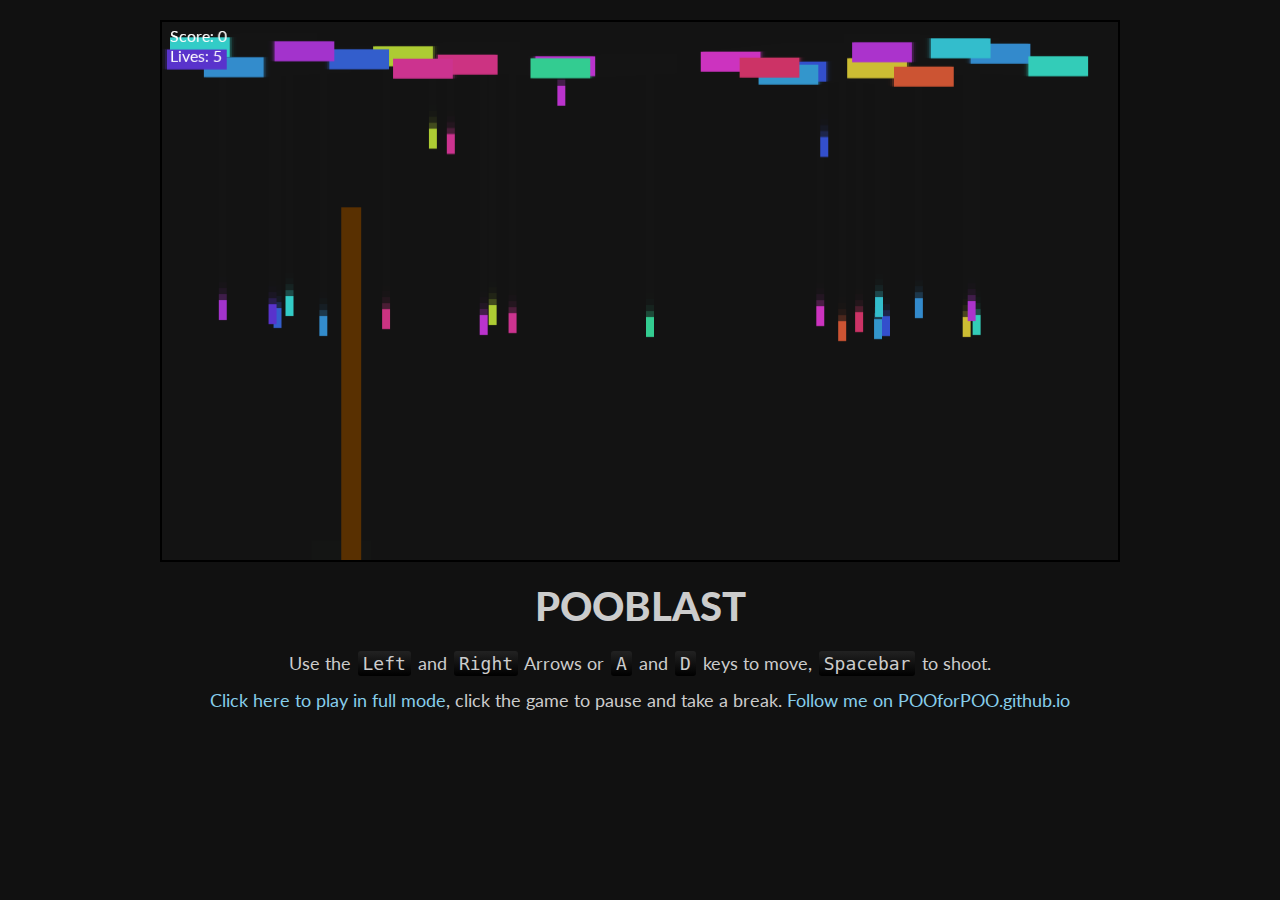
<file: poo-blast/index.html>
<!DOCTYPE html>
<html >
  <head>
    <meta charset="UTF-8">


    <title>POO BLAST</title>
    
    
    
    
        <link rel="stylesheet" href="css/style.css">

    
    
    
  </head>

  <body>

    <div class="container">
	<div class="game-wrap">
		<canvas width="960px" height="540" id="game"></canvas>
		<article class="content">
			<h1 class="title"><span>P</span><span>O</span><span>O</span>B<span>L</span>A<span>S</span>T<span> </span><span></span><span></span><span></span><span></span><span></span></h1>

			<p>Use the <code>Left</code> and <code>Right</code> Arrows or <code>A</code> and <code>D</code> keys to move, <code>Spacebar</code> to shoot.</p>

			<p><a href="http://codepen.io/CodeGamer//full/EGyiF" target="_blank">Click here to play in full mode</a>, click the game to pause and take a break. <a href="http://codepen.io/CodeGamer/" target="_blank">Follow me on POOforPOO.github.io</a></p>
  
		</article>
	</div>
</div>
    
    

    <script src="js/index.js"></script>


    
    
    
  </body>
</html>
</file>
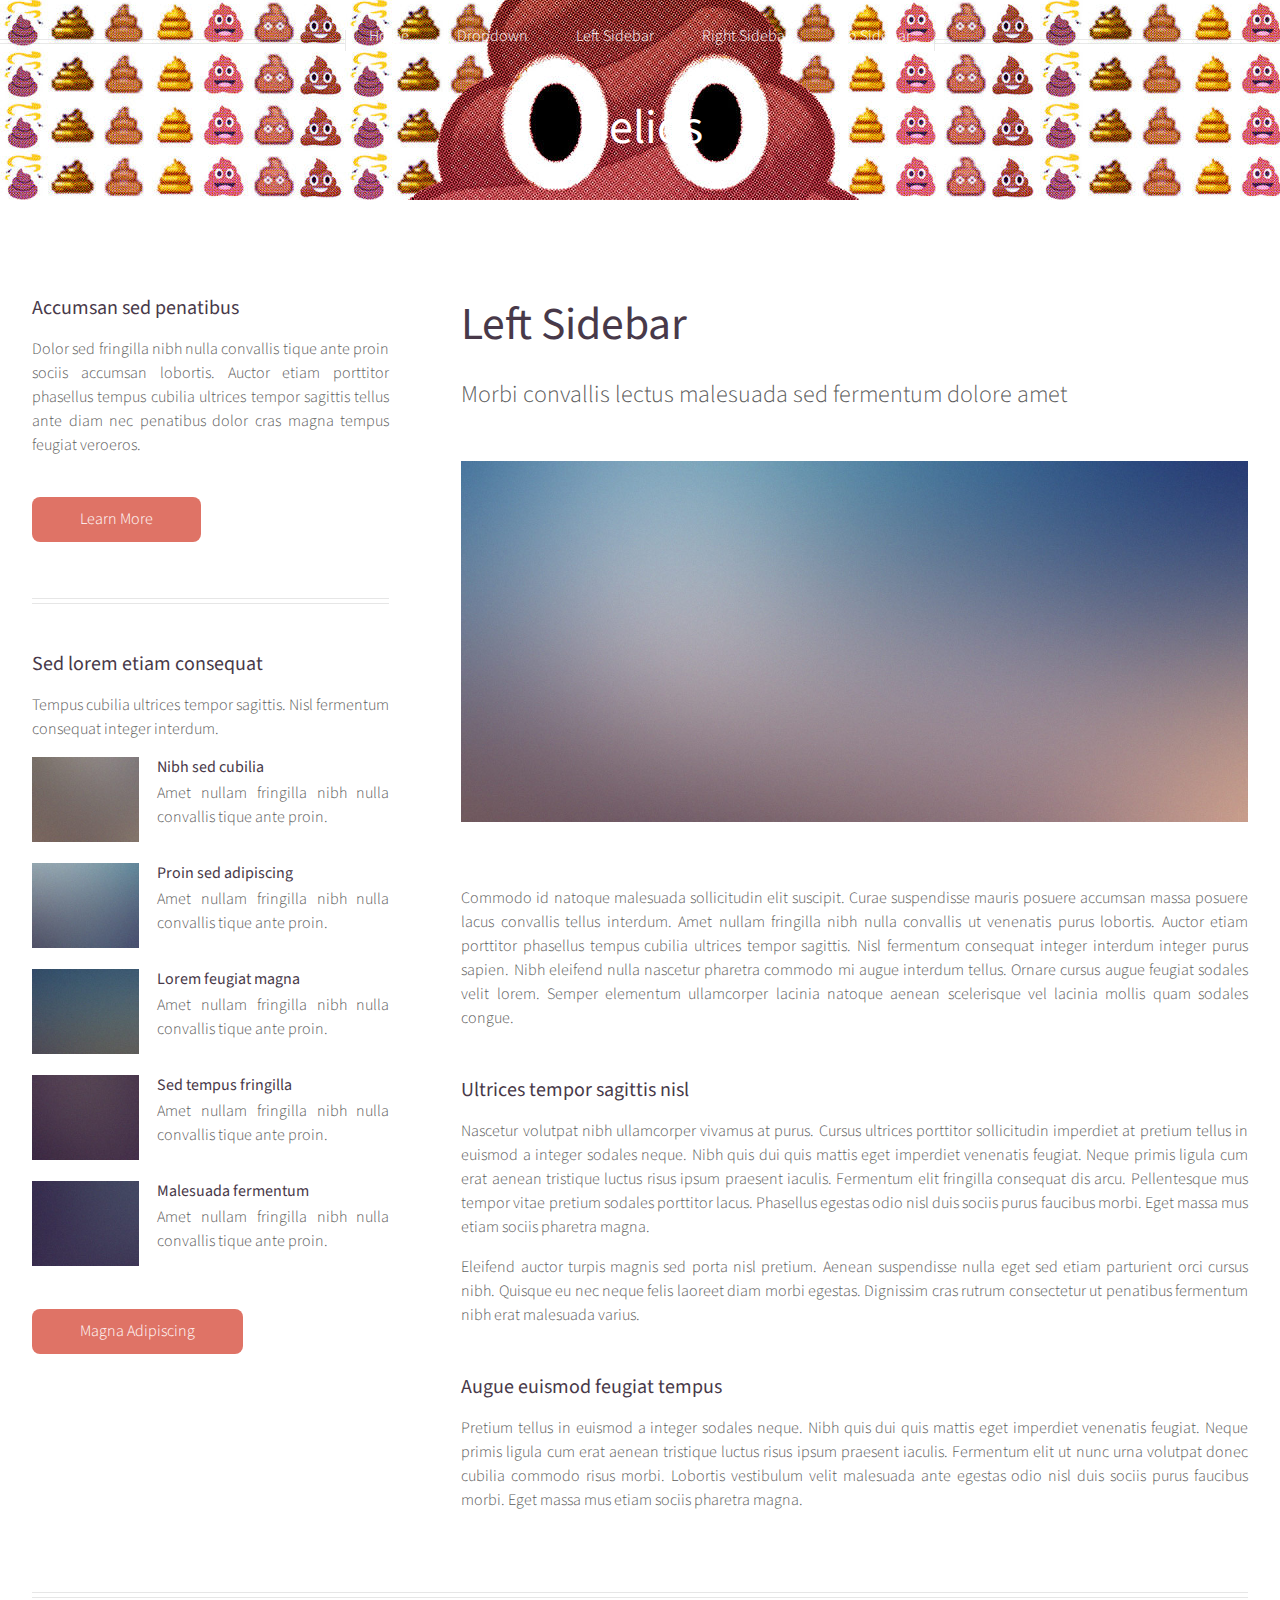
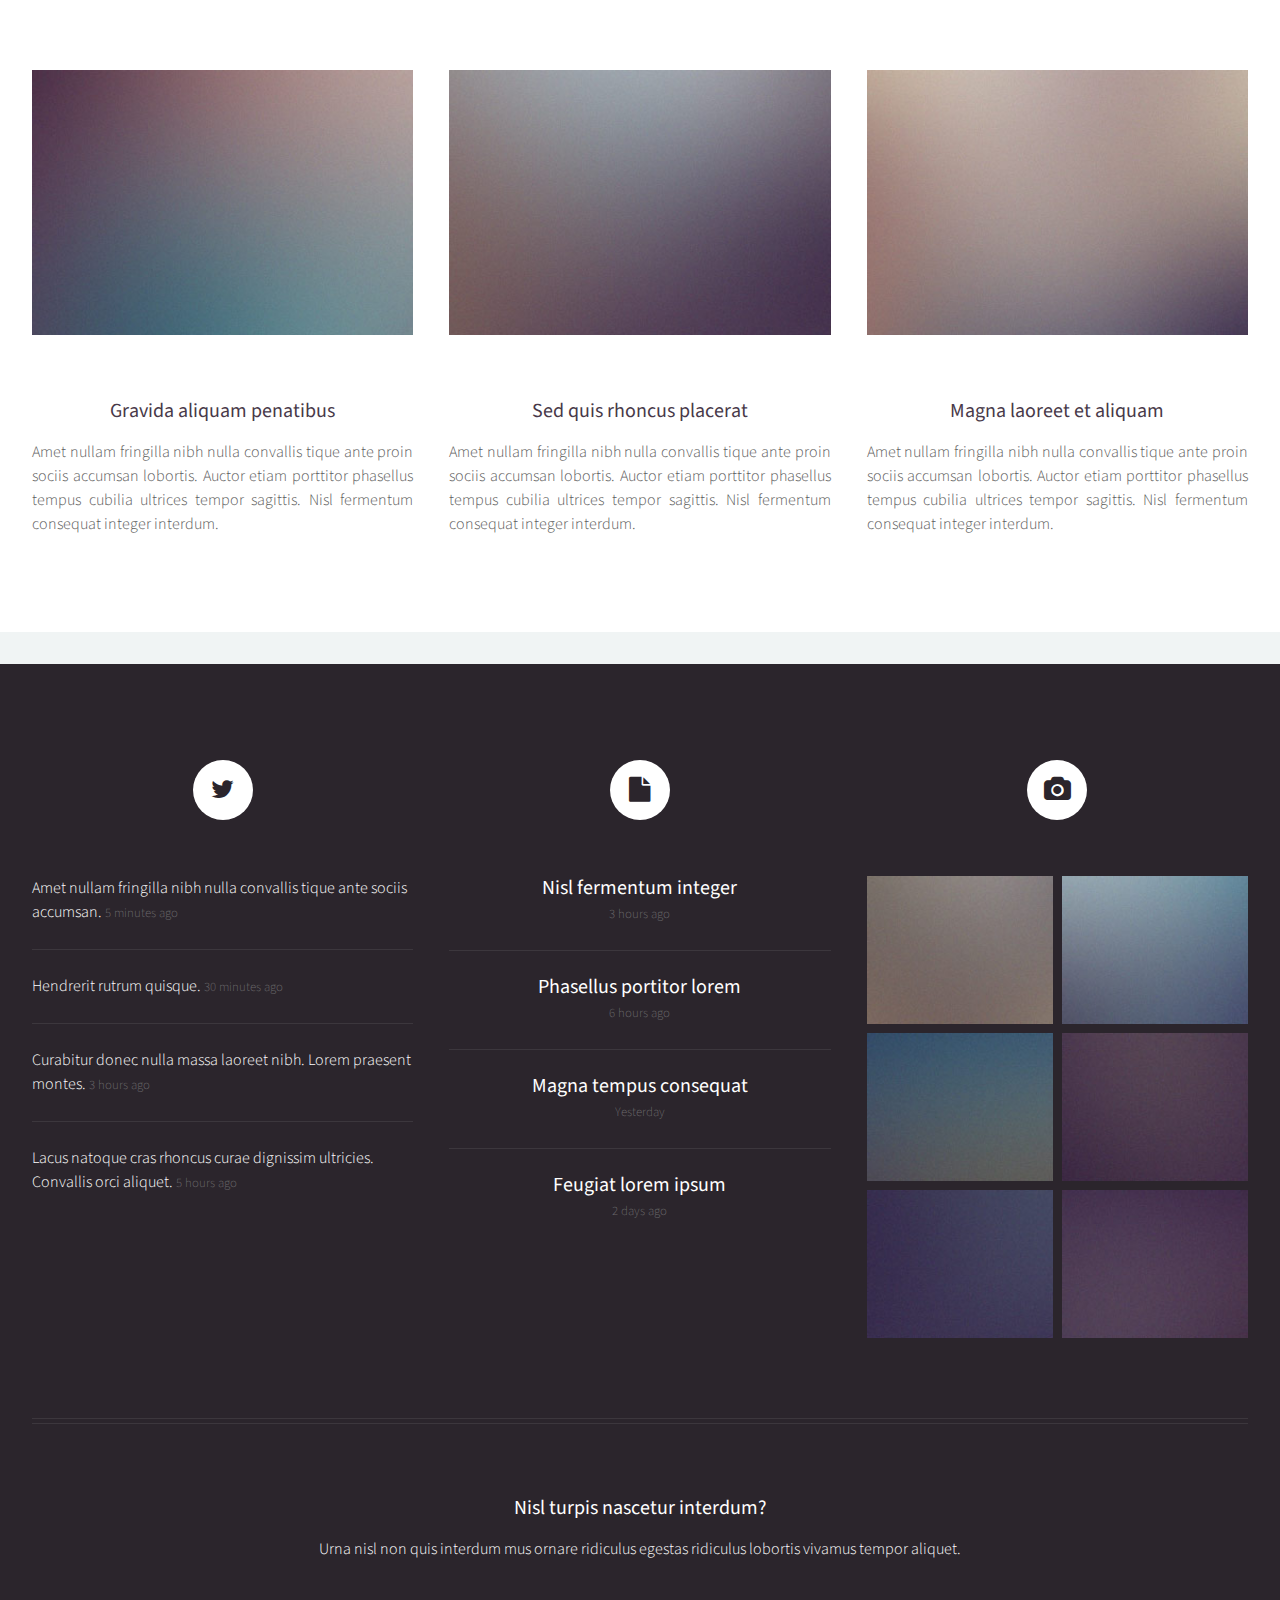
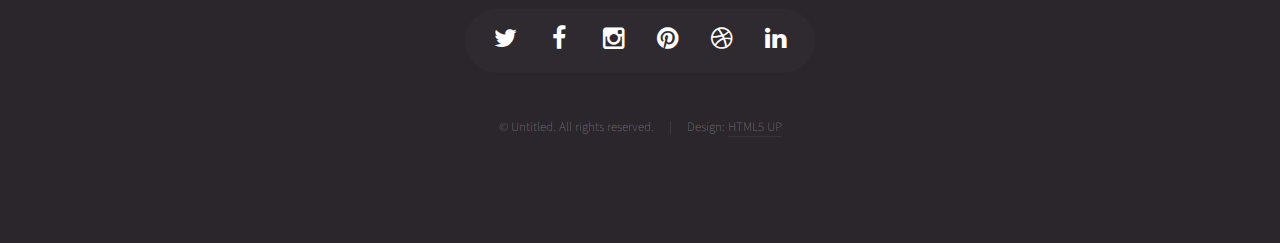
<file: poowebsitefolder/left-sidebar.html>
<!DOCTYPE HTML>
<!--
	Helios by HTML5 UP
	html5up.net | @n33co
	Free for personal and commercial use under the CCA 3.0 license (html5up.net/license)
-->
<html>
	<head>
		<title>Left Sidebar - Helios by HTML5 UP</title>
		<meta http-equiv="content-type" content="text/html; charset=utf-8" />
		<meta name="description" content="" />
		<meta name="keywords" content="" />
		<!--[if lte IE 8]><script src="css/ie/html5shiv.js"></script><![endif]-->
		<script src="js/jquery.min.js"></script>
		<script src="js/jquery.dropotron.min.js"></script>
		<script src="js/jquery.scrolly.min.js"></script>
		<script src="js/jquery.onvisible.min.js"></script>
		<script src="js/skel.min.js"></script>
		<script src="js/skel-layers.min.js"></script>
		<script src="js/init.js"></script>
		<noscript>
			<link rel="stylesheet" href="css/skel.css" />
			<link rel="stylesheet" href="css/style.css" />
			<link rel="stylesheet" href="css/style-desktop.css" />
			<link rel="stylesheet" href="css/style-noscript.css" />
		</noscript>
		<!--[if lte IE 8]><link rel="stylesheet" href="css/ie/v8.css" /><![endif]-->
	</head>
	<body class="left-sidebar">

		<!-- Header -->
			<div id="header">

				<!-- Inner -->
					<div class="inner">
						<header>
							<h1><a href="index.html" id="logo">Helios</a></h1>
						</header>
					</div>
				
				<!-- Nav -->
					<nav id="nav">
						<ul>
							<li><a href="index.html">Home</a></li>
							<li>
								<a href="">Dropdown</a>
								<ul>
									<li><a href="#">Lorem ipsum dolor</a></li>
									<li><a href="#">Magna phasellus</a></li>
									<li><a href="#">Etiam dolore nisl</a></li>
									<li>
										<a href="">And a submenu &hellip;</a>
										<ul>
											<li><a href="#">Lorem ipsum dolor</a></li>
											<li><a href="#">Phasellus consequat</a></li>
											<li><a href="#">Magna phasellus</a></li>
											<li><a href="#">Etiam dolore nisl</a></li>
										</ul>
									</li>
									<li><a href="#">Veroeros feugiat</a></li>
								</ul>
							</li>
							<li><a href="left-sidebar.html">Left Sidebar</a></li>
							<li><a href="right-sidebar.html">Right Sidebar</a></li>
							<li><a href="no-sidebar.html">No Sidebar</a></li>
						</ul>
					</nav>

			</div>
			
		<!-- Main -->
			<div class="wrapper style1">

				<div class="container">
					<div class="row 200%">
						<div class="4u" id="sidebar">
							<hr class="first" />
							<section>
								<header>
									<h3><a href="#">Accumsan sed penatibus</a></h3>
								</header>
								<p>
									Dolor sed fringilla nibh nulla convallis tique ante proin sociis accumsan lobortis. Auctor etiam
									porttitor phasellus tempus cubilia ultrices tempor sagittis  tellus ante diam nec penatibus dolor cras
									magna tempus feugiat veroeros.
								</p>
								<footer>
									<a href="#" class="button">Learn More</a>
								</footer>
							</section>
							<hr />
							<section>
								<header>
									<h3><a href="#">Sed lorem etiam consequat</a></h3>
								</header>
								<p>
									Tempus cubilia ultrices tempor sagittis. Nisl fermentum consequat integer interdum.
								</p>
								<div class="row 50% no-collapse">
									<div class="4u">
										<a href="#" class="image fit"><img src="images/pic10.jpg" alt="" /></a>
									</div>
									<div class="8u">
										<h4>Nibh sed cubilia</h4>
										<p>
											Amet nullam fringilla nibh nulla convallis tique ante proin.
										</p>
									</div>
								</div>
								<div class="row 50% no-collapse">
									<div class="4u">
										<a href="#" class="image fit"><img src="images/pic11.jpg" alt="" /></a>
									</div>
									<div class="8u">
										<h4>Proin sed adipiscing</h4>
										<p>
											Amet nullam fringilla nibh nulla convallis tique ante proin.
										</p>
									</div>
								</div>
								<div class="row 50% no-collapse">
									<div class="4u">
										<a href="#" class="image fit"><img src="images/pic12.jpg" alt="" /></a>
									</div>
									<div class="8u">
										<h4>Lorem feugiat magna</h4>
										<p>
											Amet nullam fringilla nibh nulla convallis tique ante proin.
										</p>
									</div>
								</div>
								<div class="row 50% no-collapse">
									<div class="4u">
										<a href="#" class="image fit"><img src="images/pic13.jpg" alt="" /></a>
									</div>
									<div class="8u">
										<h4>Sed tempus fringilla</h4>
										<p>
											Amet nullam fringilla nibh nulla convallis tique ante proin.
										</p>
									</div>
								</div>
								<div class="row 50% no-collapse">
									<div class="4u">
										<a href="#" class="image fit"><img src="images/pic14.jpg" alt="" /></a>
									</div>
									<div class="8u">
										<h4>Malesuada fermentum</h4>
										<p>
											Amet nullam fringilla nibh nulla convallis tique ante proin.
										</p>
									</div>
								</div>
								<footer>
									<a href="#" class="button">Magna Adipiscing</a>
								</footer>
							</section>
						</div>
						<div class="8u important(collapse)" id="content">
							<article id="main">
								<header>
									<h2><a href="#">Left Sidebar</a></h2>
									<p>
										Morbi convallis lectus malesuada sed fermentum dolore amet
									</p>
								</header>
								<a href="#" class="image featured"><img src="images/pic06.jpg" alt="" /></a>
								<p>
									Commodo id natoque malesuada sollicitudin elit suscipit. Curae suspendisse mauris posuere accumsan massa 
									posuere lacus convallis tellus interdum. Amet nullam fringilla nibh nulla convallis ut venenatis purus 
									lobortis. Auctor etiam porttitor phasellus tempus cubilia ultrices tempor sagittis. Nisl fermentum 
									consequat integer interdum integer purus sapien. Nibh eleifend nulla nascetur pharetra commodo mi augue 
									interdum tellus. Ornare cursus augue feugiat sodales velit lorem. Semper elementum ullamcorper lacinia 
									natoque aenean scelerisque vel lacinia mollis quam sodales congue.
								</p>
								<section>
									<header>
										<h3>Ultrices tempor sagittis nisl</h3>
									</header>
									<p>
										Nascetur volutpat nibh ullamcorper vivamus at purus. Cursus ultrices porttitor sollicitudin imperdiet
										at pretium tellus in euismod a integer sodales neque. Nibh quis dui quis mattis eget imperdiet venenatis 
										feugiat. Neque primis ligula cum erat aenean tristique luctus risus ipsum praesent iaculis. Fermentum elit 
										fringilla consequat dis arcu. Pellentesque mus tempor vitae pretium sodales porttitor lacus. Phasellus 
										egestas odio nisl duis sociis purus faucibus morbi. Eget massa mus etiam sociis pharetra magna. 
									</p>
									<p>
										Eleifend auctor turpis magnis sed porta nisl pretium. Aenean suspendisse nulla eget sed etiam parturient 
										orci cursus nibh. Quisque eu nec neque felis laoreet diam morbi egestas. Dignissim cras rutrum consectetur 
										ut penatibus fermentum nibh erat malesuada varius. 
									</p>
								</section>
								<section>
									<header>
										<h3>Augue euismod feugiat tempus</h3>
									</header>
									<p>
										Pretium tellus in euismod a integer sodales neque. Nibh quis dui quis mattis eget imperdiet venenatis 
										feugiat. Neque primis ligula cum erat aenean tristique luctus risus ipsum praesent iaculis. Fermentum elit 
										ut nunc urna volutpat donec cubilia commodo risus morbi. Lobortis vestibulum velit malesuada ante 
										egestas odio nisl duis sociis purus faucibus morbi. Eget massa mus etiam sociis pharetra magna. 
									</p>
								</section>
							</article>
						</div>
					</div>
					<hr />
					<div class="row">
						<article class="4u special">
							<a href="#" class="image featured"><img src="images/pic07.jpg" alt="" /></a>
							<header>
								<h3><a href="#">Gravida aliquam penatibus</a></h3>
							</header>
							<p>
								Amet nullam fringilla nibh nulla convallis tique ante proin sociis accumsan lobortis. Auctor etiam
								porttitor phasellus tempus cubilia ultrices tempor sagittis. Nisl fermentum consequat integer interdum.
							</p>
						</article>
						<article class="4u special">
							<a href="#" class="image featured"><img src="images/pic08.jpg" alt="" /></a>
							<header>
								<h3><a href="#">Sed quis rhoncus placerat</a></h3>
							</header>
							<p>
								Amet nullam fringilla nibh nulla convallis tique ante proin sociis accumsan lobortis. Auctor etiam
								porttitor phasellus tempus cubilia ultrices tempor sagittis. Nisl fermentum consequat integer interdum.
							</p>
						</article>
						<article class="4u special">
							<a href="#" class="image featured"><img src="images/pic09.jpg" alt="" /></a>
							<header>
								<h3><a href="#">Magna laoreet et aliquam</a></h3>
							</header>
							<p>
								Amet nullam fringilla nibh nulla convallis tique ante proin sociis accumsan lobortis. Auctor etiam
								porttitor phasellus tempus cubilia ultrices tempor sagittis. Nisl fermentum consequat integer interdum.
							</p>
						</article>
					</div>
				</div>

			</div>

		<!-- Footer -->
			<div id="footer">
				<div class="container">
					<div class="row">
						
						<!-- Tweets -->
							<section class="4u">
								<header>
									<h2 class="icon fa-twitter circled"><span class="label">Tweets</span></h2>
								</header>
								<ul class="divided">
									<li>
										<article class="tweet">
											Amet nullam fringilla nibh nulla convallis tique ante sociis accumsan.
											<span class="timestamp">5 minutes ago</span>
										</article>
									</li>
									<li>
										<article class="tweet">
											Hendrerit rutrum quisque.
											<span class="timestamp">30 minutes ago</span>
										</article>
									</li>
									<li>
										<article class="tweet">
											Curabitur donec nulla massa laoreet nibh. Lorem praesent montes.
											<span class="timestamp">3 hours ago</span>
										</article>
									</li>
									<li>
										<article class="tweet">
											Lacus natoque cras rhoncus curae dignissim ultricies. Convallis orci aliquet.
											<span class="timestamp">5 hours ago</span>
										</article>
									</li>
								</ul>
							</section>

						<!-- Posts -->
							<section class="4u">
								<header>
									<h2 class="icon fa-file circled"><span class="label">Posts</span></h2>
								</header>
								<ul class="divided">
									<li>
										<article class="post stub">
											<header>
												<h3><a href="#">Nisl fermentum integer</a></h3>
											</header>
											<span class="timestamp">3 hours ago</span>
										</article>
									</li>
									<li>
										<article class="post stub">
											<header>
												<h3><a href="#">Phasellus portitor lorem</a></h3>
											</header>
											<span class="timestamp">6 hours ago</span>
										</article>
									</li>
									<li>
										<article class="post stub">
											<header>
												<h3><a href="#">Magna tempus consequat</a></h3>
											</header>
											<span class="timestamp">Yesterday</span>
										</article>
									</li>
									<li>
										<article class="post stub">
											<header>
												<h3><a href="#">Feugiat lorem ipsum</a></h3>
											</header>
											<span class="timestamp">2 days ago</span>
										</article>
									</li>
								</ul>
							</section>

						<!-- Photos -->
							<section class="4u">
								<header>
									<h2 class="icon fa-camera circled"><span class="label">Photos</span></h2>
								</header>
								<div class="row 25% no-collapse">
									<div class="6u">
										<a href="#" class="image fit"><img src="images/pic10.jpg" alt="" /></a>
									</div>
									<div class="6u">
										<a href="#" class="image fit"><img src="images/pic11.jpg" alt="" /></a>
									</div>
								</div>
								<div class="row 25% no-collapse">
									<div class="6u">
										<a href="#" class="image fit"><img src="images/pic12.jpg" alt="" /></a>
									</div>
									<div class="6u">
										<a href="#" class="image fit"><img src="images/pic13.jpg" alt="" /></a>
									</div>
								</div>
								<div class="row 25% no-collapse">
									<div class="6u">
										<a href="#" class="image fit"><img src="images/pic14.jpg" alt="" /></a>
									</div>
									<div class="6u">
										<a href="#" class="image fit"><img src="images/pic15.jpg" alt="" /></a>
									</div>
								</div>
							</section>

					</div>
					<hr />
					<div class="row">
						<div class="12u">
							
							<!-- Contact -->
								<section class="contact">
									<header>
										<h3>Nisl turpis nascetur interdum?</h3>
									</header>
									<p>Urna nisl non quis interdum mus ornare ridiculus egestas ridiculus lobortis vivamus tempor aliquet.</p>
									<ul class="icons">
										<li><a href="#" class="icon fa-twitter"><span class="label">Twitter</span></a></li>
										<li><a href="#" class="icon fa-facebook"><span class="label">Facebook</span></a></li>
										<li><a href="#" class="icon fa-instagram"><span class="label">Instagram</span></a></li>
										<li><a href="#" class="icon fa-pinterest"><span class="label">Pinterest</span></a></li>
										<li><a href="#" class="icon fa-dribbble"><span class="label">Dribbble</span></a></li>
										<li><a href="#" class="icon fa-linkedin"><span class="label">Linkedin</span></a></li>
									</ul>
								</section>
							
							<!-- Copyright -->
								<div class="copyright">
									<ul class="menu">
										<li>&copy; Untitled. All rights reserved.</li><li>Design: <a href="http://html5up.net">HTML5 UP</a></li>
									</ul>
								</div>
							
						</div>
					
					</div>
				</div>
			</div>

	</body>
</html>
</file>
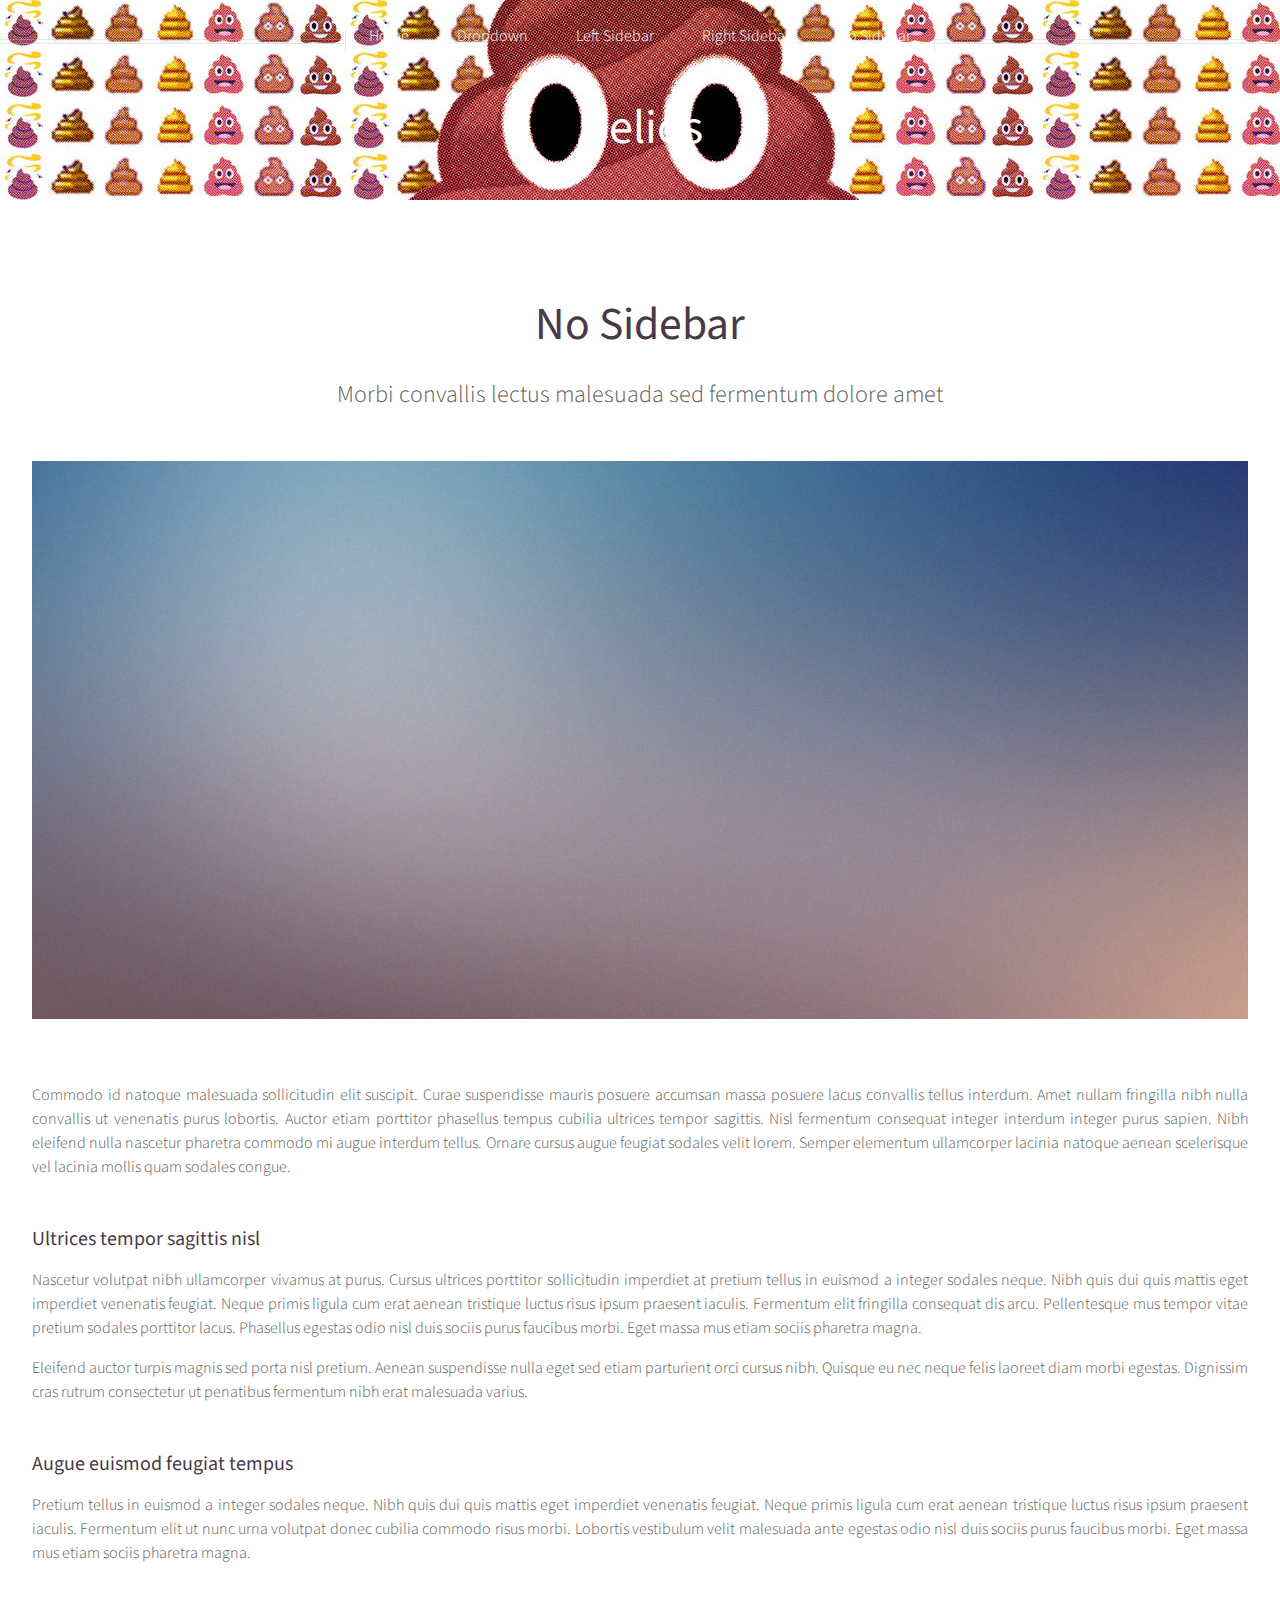
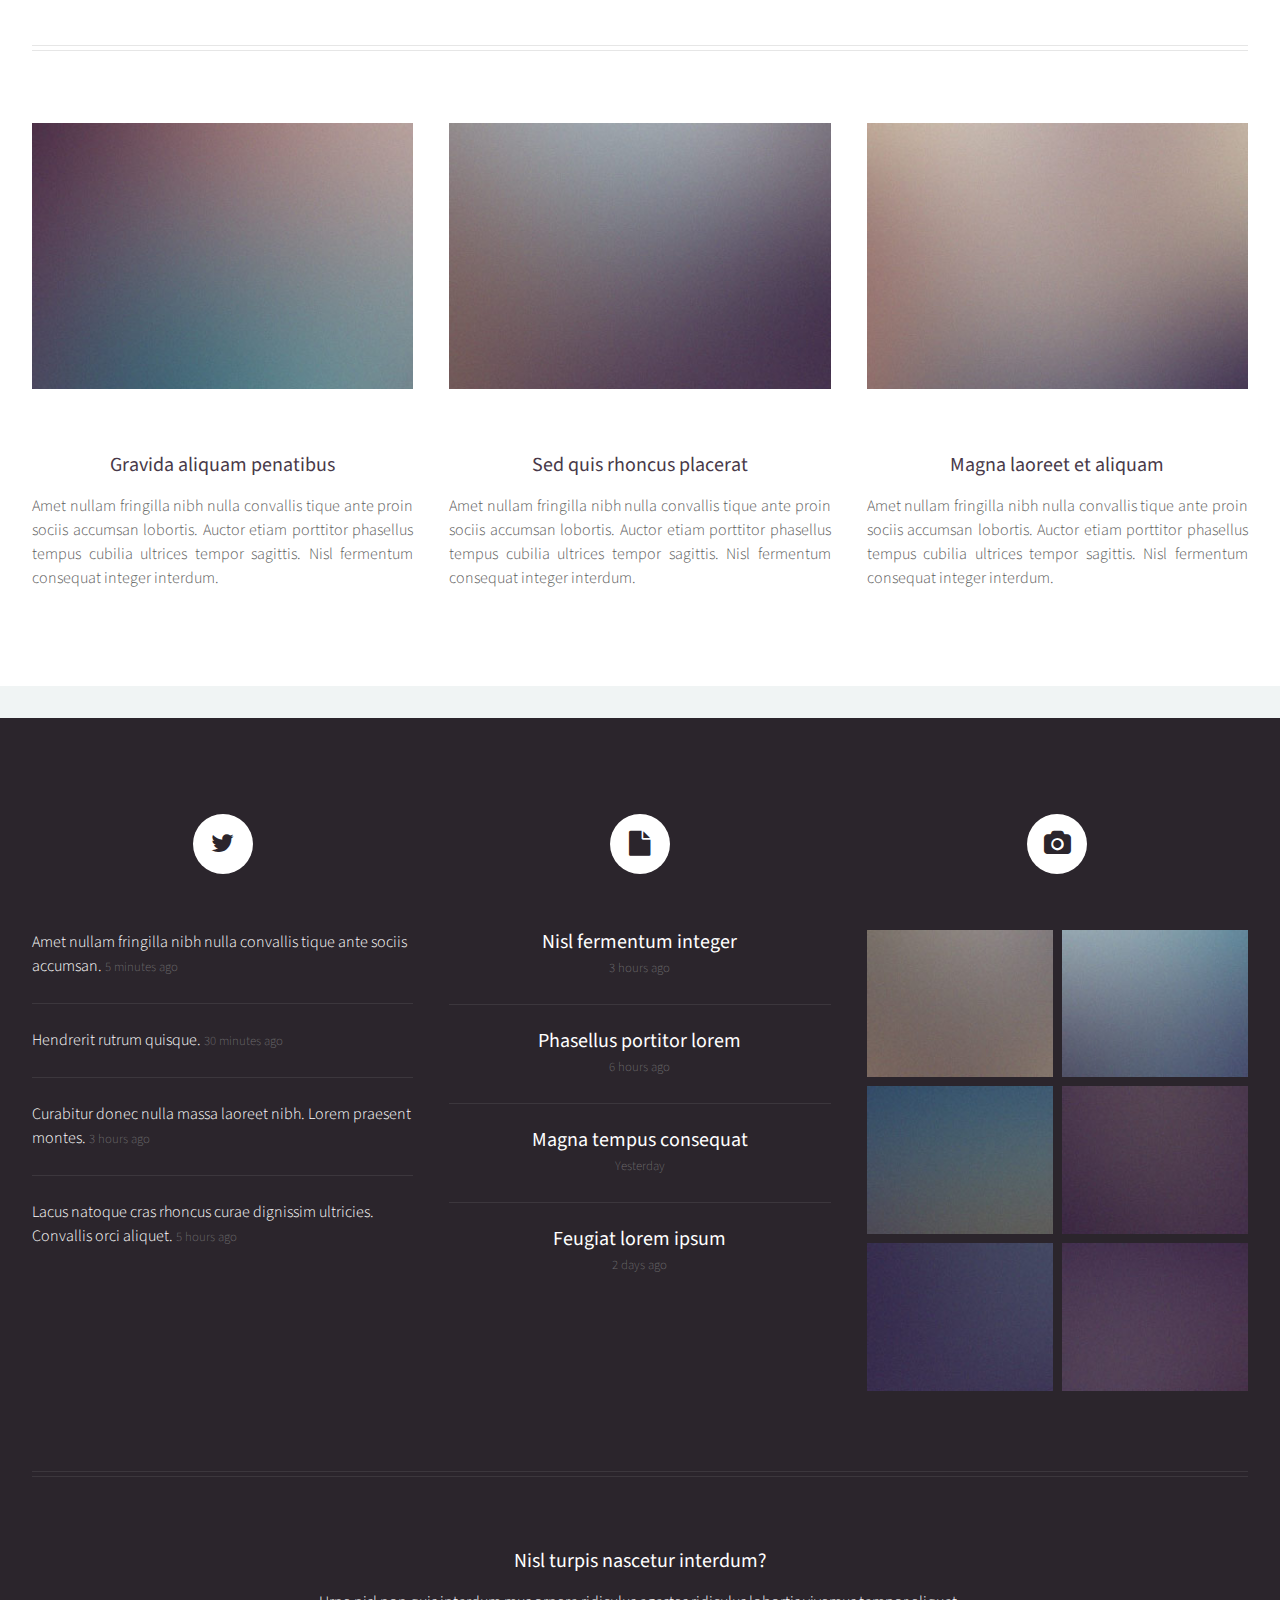
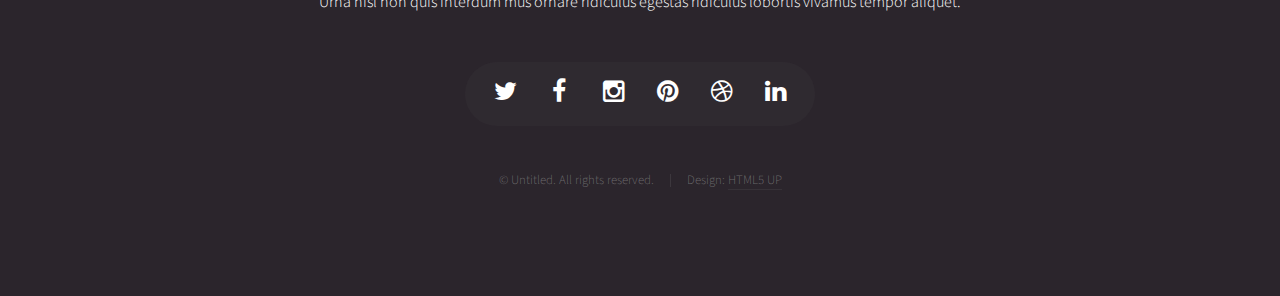
<file: poowebsitefolder/no-sidebar.html>
<!DOCTYPE HTML>
<!--
	Helios by HTML5 UP
	html5up.net | @n33co
	Free for personal and commercial use under the CCA 3.0 license (html5up.net/license)
-->
<html>
	<head>
		<title>No Sidebar - Helios by HTML5 UP</title>
		<meta http-equiv="content-type" content="text/html; charset=utf-8" />
		<meta name="description" content="" />
		<meta name="keywords" content="" />
		<!--[if lte IE 8]><script src="css/ie/html5shiv.js"></script><![endif]-->
		<script src="js/jquery.min.js"></script>
		<script src="js/jquery.dropotron.min.js"></script>
		<script src="js/jquery.scrolly.min.js"></script>
		<script src="js/jquery.onvisible.min.js"></script>
		<script src="js/skel.min.js"></script>
		<script src="js/skel-layers.min.js"></script>
		<script src="js/init.js"></script>
		<noscript>
			<link rel="stylesheet" href="css/skel.css" />
			<link rel="stylesheet" href="css/style.css" />
			<link rel="stylesheet" href="css/style-desktop.css" />
			<link rel="stylesheet" href="css/style-noscript.css" />
		</noscript>
		<!--[if lte IE 8]><link rel="stylesheet" href="css/ie/v8.css" /><![endif]-->
	</head>
	<body class="no-sidebar">

		<!-- Header -->
			<div id="header">

				<!-- Inner -->
					<div class="inner">
						<header>
							<h1><a href="index.html" id="logo">Helios</a></h1>
						</header>
					</div>
				
				<!-- Nav -->
					<nav id="nav">
						<ul>
							<li><a href="index.html">Home</a></li>
							<li>
								<a href="">Dropdown</a>
								<ul>
									<li><a href="#">Lorem ipsum dolor</a></li>
									<li><a href="#">Magna phasellus</a></li>
									<li><a href="#">Etiam dolore nisl</a></li>
									<li>
										<a href="">And a submenu &hellip;</a>
										<ul>
											<li><a href="#">Lorem ipsum dolor</a></li>
											<li><a href="#">Phasellus consequat</a></li>
											<li><a href="#">Magna phasellus</a></li>
											<li><a href="#">Etiam dolore nisl</a></li>
										</ul>
									</li>
									<li><a href="#">Veroeros feugiat</a></li>
								</ul>
							</li>
							<li><a href="left-sidebar.html">Left Sidebar</a></li>
							<li><a href="right-sidebar.html">Right Sidebar</a></li>
							<li><a href="no-sidebar.html">No Sidebar</a></li>
						</ul>
					</nav>

			</div>
			
		<!-- Main -->
			<div class="wrapper style1">

				<div class="container">
					<article id="main" class="special">
						<header>
							<h2><a href="#">No Sidebar</a></h2>
							<p>
								Morbi convallis lectus malesuada sed fermentum dolore amet
							</p>
						</header>
						<a href="#" class="image featured"><img src="images/pic06.jpg" alt="" /></a>
						<p>
							Commodo id natoque malesuada sollicitudin elit suscipit. Curae suspendisse mauris posuere accumsan massa 
							posuere lacus convallis tellus interdum. Amet nullam fringilla nibh nulla convallis ut venenatis purus 
							lobortis. Auctor etiam porttitor phasellus tempus cubilia ultrices tempor sagittis. Nisl fermentum 
							consequat integer interdum integer purus sapien. Nibh eleifend nulla nascetur pharetra commodo mi augue 
							interdum tellus. Ornare cursus augue feugiat sodales velit lorem. Semper elementum ullamcorper lacinia 
							natoque aenean scelerisque vel lacinia mollis quam sodales congue.
						</p>
						<section>
							<header>
								<h3>Ultrices tempor sagittis nisl</h3>
							</header>
							<p>
								Nascetur volutpat nibh ullamcorper vivamus at purus. Cursus ultrices porttitor sollicitudin imperdiet
								at pretium tellus in euismod a integer sodales neque. Nibh quis dui quis mattis eget imperdiet venenatis 
								feugiat. Neque primis ligula cum erat aenean tristique luctus risus ipsum praesent iaculis. Fermentum elit 
								fringilla consequat dis arcu. Pellentesque mus tempor vitae pretium sodales porttitor lacus. Phasellus 
								egestas odio nisl duis sociis purus faucibus morbi. Eget massa mus etiam sociis pharetra magna. 
							</p>
							<p>
								Eleifend auctor turpis magnis sed porta nisl pretium. Aenean suspendisse nulla eget sed etiam parturient 
								orci cursus nibh. Quisque eu nec neque felis laoreet diam morbi egestas. Dignissim cras rutrum consectetur 
								ut penatibus fermentum nibh erat malesuada varius. 
							</p>
						</section>
						<section>
							<header>
								<h3>Augue euismod feugiat tempus</h3>
							</header>
							<p>
								Pretium tellus in euismod a integer sodales neque. Nibh quis dui quis mattis eget imperdiet venenatis 
								feugiat. Neque primis ligula cum erat aenean tristique luctus risus ipsum praesent iaculis. Fermentum elit 
								ut nunc urna volutpat donec cubilia commodo risus morbi. Lobortis vestibulum velit malesuada ante 
								egestas odio nisl duis sociis purus faucibus morbi. Eget massa mus etiam sociis pharetra magna. 
							</p>
						</section>
					</article>
					<hr />
					<div class="row">
						<article class="4u special">
							<a href="#" class="image featured"><img src="images/pic07.jpg" alt="" /></a>
							<header>
								<h3><a href="#">Gravida aliquam penatibus</a></h3>
							</header>
							<p>
								Amet nullam fringilla nibh nulla convallis tique ante proin sociis accumsan lobortis. Auctor etiam
								porttitor phasellus tempus cubilia ultrices tempor sagittis. Nisl fermentum consequat integer interdum.
							</p>
						</article>
						<article class="4u special">
							<a href="#" class="image featured"><img src="images/pic08.jpg" alt="" /></a>
							<header>
								<h3><a href="#">Sed quis rhoncus placerat</a></h3>
							</header>
							<p>
								Amet nullam fringilla nibh nulla convallis tique ante proin sociis accumsan lobortis. Auctor etiam
								porttitor phasellus tempus cubilia ultrices tempor sagittis. Nisl fermentum consequat integer interdum.
							</p>
						</article>
						<article class="4u special">
							<a href="#" class="image featured"><img src="images/pic09.jpg" alt="" /></a>
							<header>
								<h3><a href="#">Magna laoreet et aliquam</a></h3>
							</header>
							<p>
								Amet nullam fringilla nibh nulla convallis tique ante proin sociis accumsan lobortis. Auctor etiam
								porttitor phasellus tempus cubilia ultrices tempor sagittis. Nisl fermentum consequat integer interdum.
							</p>
						</article>
					</div>
				</div>

			</div>

		<!-- Footer -->
			<div id="footer">
				<div class="container">
					<div class="row">
						
						<!-- Tweets -->
							<section class="4u">
								<header>
									<h2 class="icon fa-twitter circled"><span class="label">Tweets</span></h2>
								</header>
								<ul class="divided">
									<li>
										<article class="tweet">
											Amet nullam fringilla nibh nulla convallis tique ante sociis accumsan.
											<span class="timestamp">5 minutes ago</span>
										</article>
									</li>
									<li>
										<article class="tweet">
											Hendrerit rutrum quisque.
											<span class="timestamp">30 minutes ago</span>
										</article>
									</li>
									<li>
										<article class="tweet">
											Curabitur donec nulla massa laoreet nibh. Lorem praesent montes.
											<span class="timestamp">3 hours ago</span>
										</article>
									</li>
									<li>
										<article class="tweet">
											Lacus natoque cras rhoncus curae dignissim ultricies. Convallis orci aliquet.
											<span class="timestamp">5 hours ago</span>
										</article>
									</li>
								</ul>
							</section>

						<!-- Posts -->
							<section class="4u">
								<header>
									<h2 class="icon fa-file circled"><span class="label">Posts</span></h2>
								</header>
								<ul class="divided">
									<li>
										<article class="post stub">
											<header>
												<h3><a href="#">Nisl fermentum integer</a></h3>
											</header>
											<span class="timestamp">3 hours ago</span>
										</article>
									</li>
									<li>
										<article class="post stub">
											<header>
												<h3><a href="#">Phasellus portitor lorem</a></h3>
											</header>
											<span class="timestamp">6 hours ago</span>
										</article>
									</li>
									<li>
										<article class="post stub">
											<header>
												<h3><a href="#">Magna tempus consequat</a></h3>
											</header>
											<span class="timestamp">Yesterday</span>
										</article>
									</li>
									<li>
										<article class="post stub">
											<header>
												<h3><a href="#">Feugiat lorem ipsum</a></h3>
											</header>
											<span class="timestamp">2 days ago</span>
										</article>
									</li>
								</ul>
							</section>

						<!-- Photos -->
							<section class="4u">
								<header>
									<h2 class="icon fa-camera circled"><span class="label">Photos</span></h2>
								</header>
								<div class="row 25% no-collapse">
									<div class="6u">
										<a href="#" class="image fit"><img src="images/pic10.jpg" alt="" /></a>
									</div>
									<div class="6u">
										<a href="#" class="image fit"><img src="images/pic11.jpg" alt="" /></a>
									</div>
								</div>
								<div class="row 25% no-collapse">
									<div class="6u">
										<a href="#" class="image fit"><img src="images/pic12.jpg" alt="" /></a>
									</div>
									<div class="6u">
										<a href="#" class="image fit"><img src="images/pic13.jpg" alt="" /></a>
									</div>
								</div>
								<div class="row 25% no-collapse">
									<div class="6u">
										<a href="#" class="image fit"><img src="images/pic14.jpg" alt="" /></a>
									</div>
									<div class="6u">
										<a href="#" class="image fit"><img src="images/pic15.jpg" alt="" /></a>
									</div>
								</div>
							</section>

					</div>
					<hr />
					<div class="row">
						<div class="12u">
							
							<!-- Contact -->
								<section class="contact">
									<header>
										<h3>Nisl turpis nascetur interdum?</h3>
									</header>
									<p>Urna nisl non quis interdum mus ornare ridiculus egestas ridiculus lobortis vivamus tempor aliquet.</p>
									<ul class="icons">
										<li><a href="#" class="icon fa-twitter"><span class="label">Twitter</span></a></li>
										<li><a href="#" class="icon fa-facebook"><span class="label">Facebook</span></a></li>
										<li><a href="#" class="icon fa-instagram"><span class="label">Instagram</span></a></li>
										<li><a href="#" class="icon fa-pinterest"><span class="label">Pinterest</span></a></li>
										<li><a href="#" class="icon fa-dribbble"><span class="label">Dribbble</span></a></li>
										<li><a href="#" class="icon fa-linkedin"><span class="label">Linkedin</span></a></li>
									</ul>
								</section>
							
							<!-- Copyright -->
								<div class="copyright">
									<ul class="menu">
										<li>&copy; Untitled. All rights reserved.</li><li>Design: <a href="http://html5up.net">HTML5 UP</a></li>
									</ul>
								</div>
							
						</div>
					
					</div>
				</div>
			</div>

	</body>
</html>
</file>
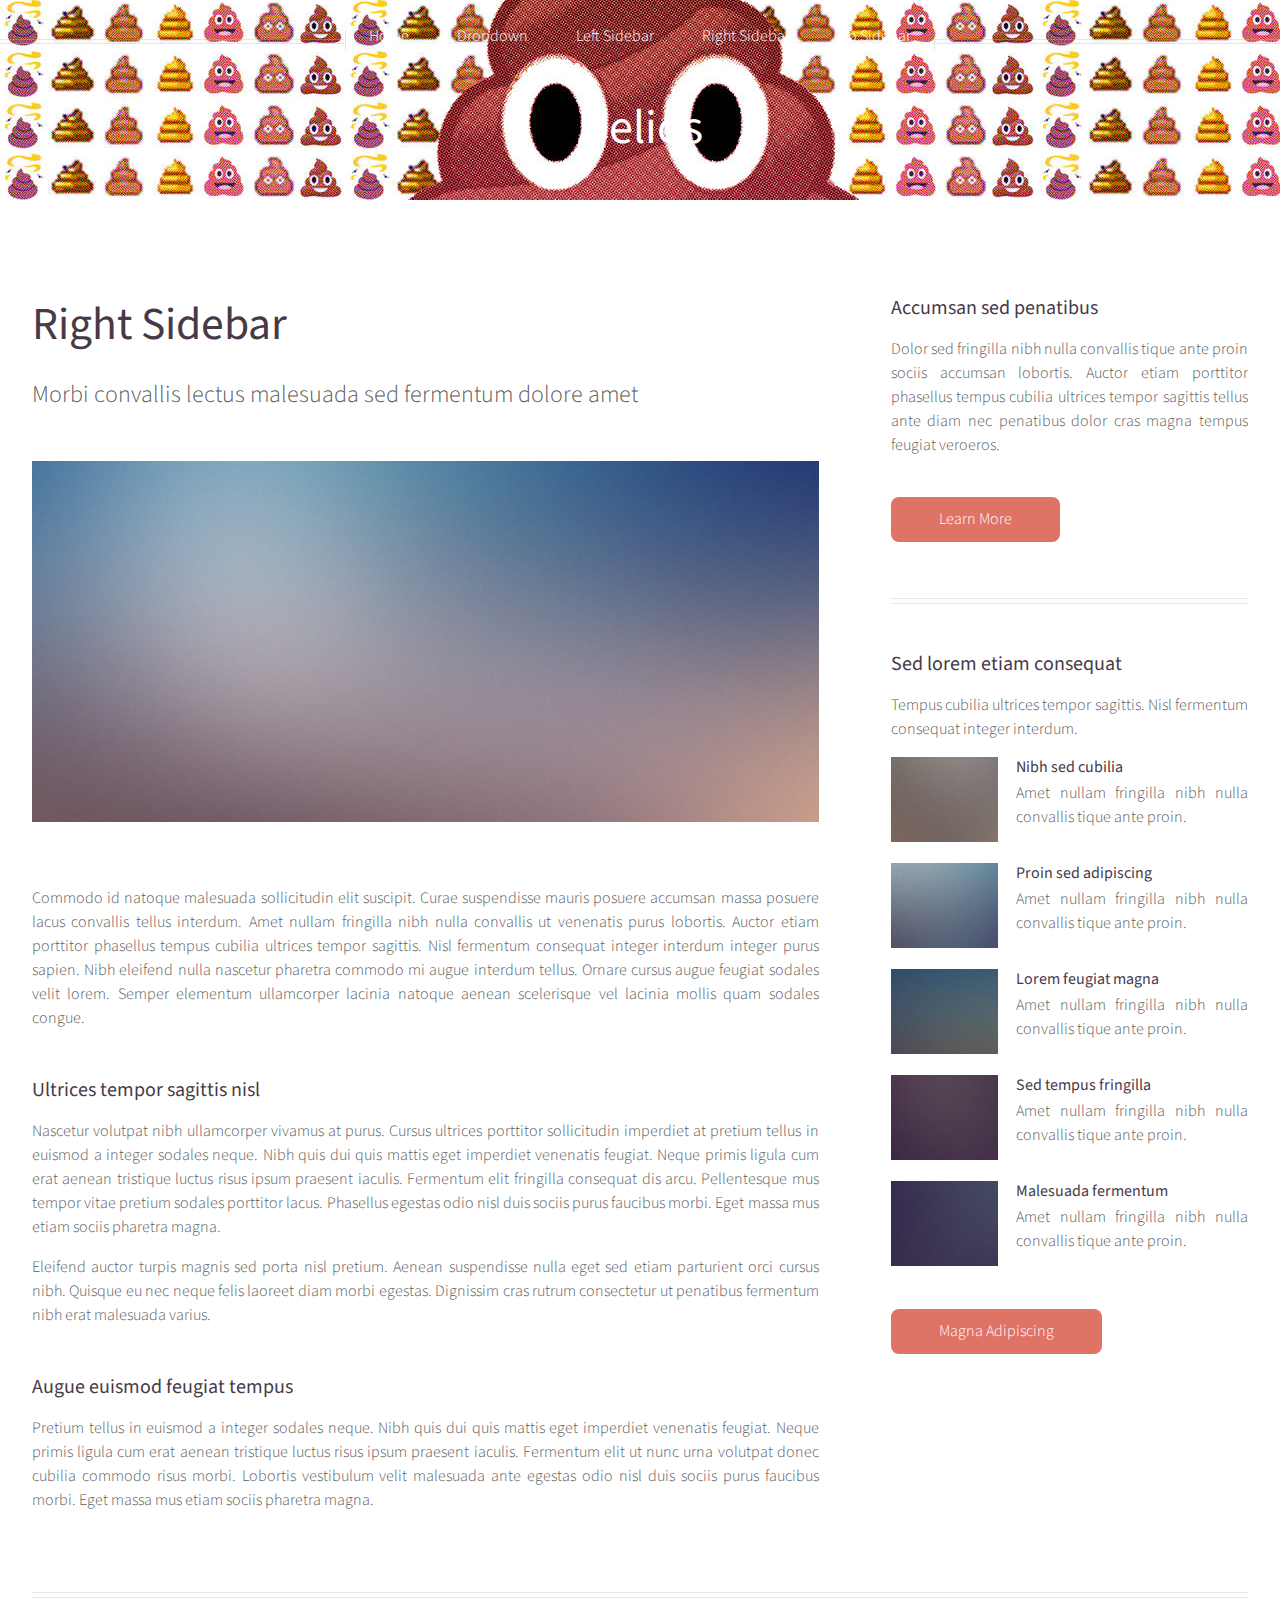
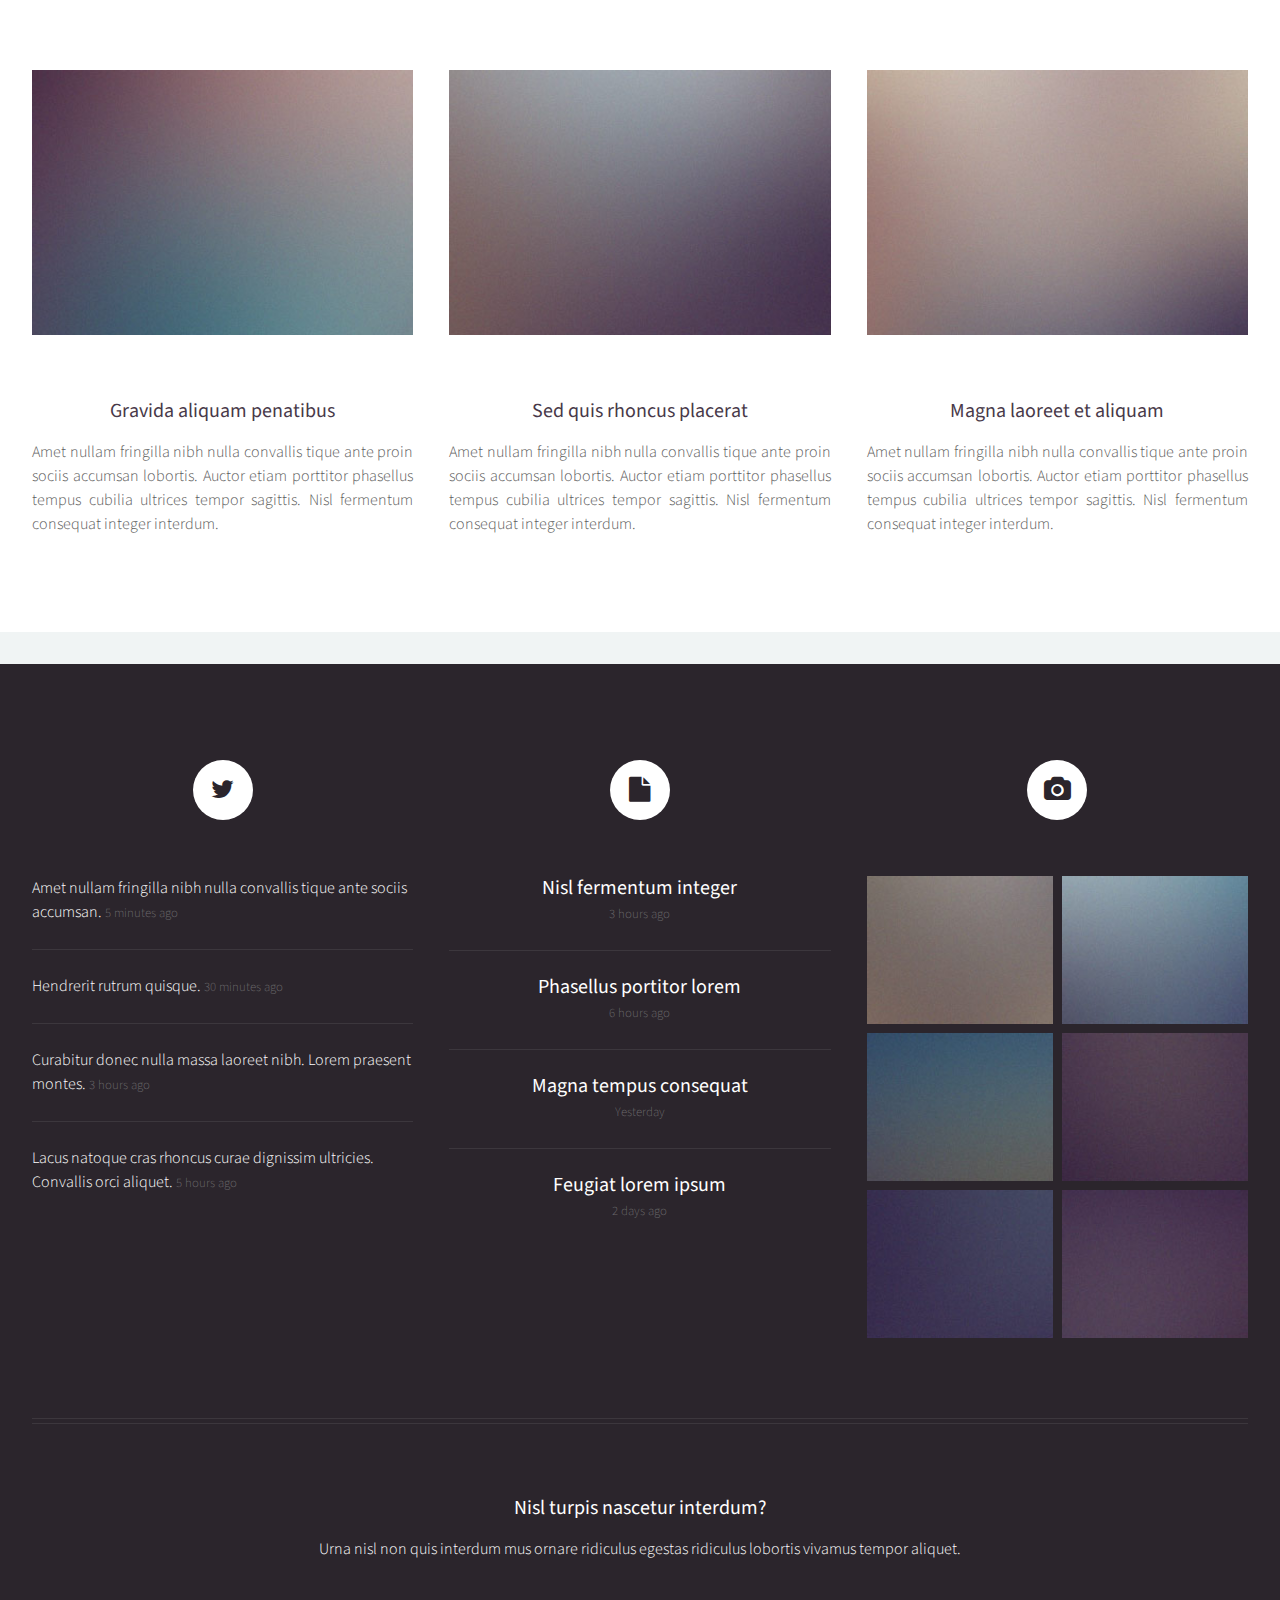
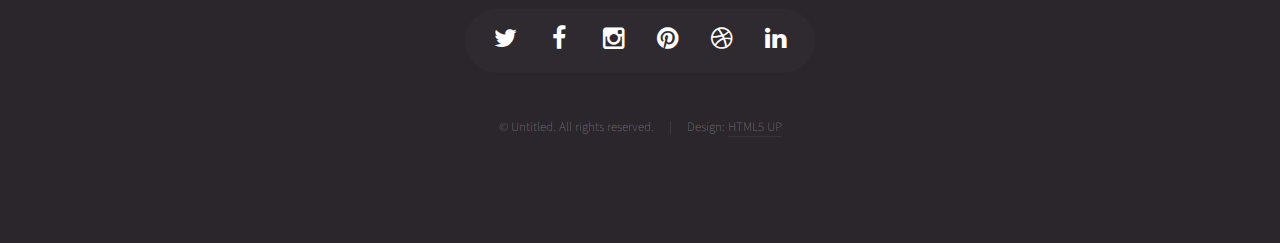
<file: poowebsitefolder/right-sidebar.html>
<!DOCTYPE HTML>
<!--
	Helios by HTML5 UP
	html5up.net | @n33co
	Free for personal and commercial use under the CCA 3.0 license (html5up.net/license)
-->
<html>
	<head>
		<title>Right Sidebar - Helios by HTML5 UP</title>
		<meta http-equiv="content-type" content="text/html; charset=utf-8" />
		<meta name="description" content="" />
		<meta name="keywords" content="" />
		<!--[if lte IE 8]><script src="css/ie/html5shiv.js"></script><![endif]-->
		<script src="js/jquery.min.js"></script>
		<script src="js/jquery.dropotron.min.js"></script>
		<script src="js/jquery.scrolly.min.js"></script>
		<script src="js/jquery.onvisible.min.js"></script>
		<script src="js/skel.min.js"></script>
		<script src="js/skel-layers.min.js"></script>
		<script src="js/init.js"></script>
		<noscript>
			<link rel="stylesheet" href="css/skel.css" />
			<link rel="stylesheet" href="css/style.css" />
			<link rel="stylesheet" href="css/style-desktop.css" />
			<link rel="stylesheet" href="css/style-noscript.css" />
		</noscript>
		<!--[if lte IE 8]><link rel="stylesheet" href="css/ie/v8.css" /><![endif]-->
	</head>
	<body class="right-sidebar">

		<!-- Header -->
			<div id="header">

				<!-- Inner -->
					<div class="inner">
						<header>
							<h1><a href="index.html" id="logo">Helios</a></h1>
						</header>
					</div>
				
				<!-- Nav -->
					<nav id="nav">
						<ul>
							<li><a href="index.html">Home</a></li>
							<li>
								<a href="">Dropdown</a>
								<ul>
									<li><a href="#">Lorem ipsum dolor</a></li>
									<li><a href="#">Magna phasellus</a></li>
									<li><a href="#">Etiam dolore nisl</a></li>
									<li>
										<a href="">And a submenu &hellip;</a>
										<ul>
											<li><a href="#">Lorem ipsum dolor</a></li>
											<li><a href="#">Phasellus consequat</a></li>
											<li><a href="#">Magna phasellus</a></li>
											<li><a href="#">Etiam dolore nisl</a></li>
										</ul>
									</li>
									<li><a href="#">Veroeros feugiat</a></li>
								</ul>
							</li>
							<li><a href="left-sidebar.html">Left Sidebar</a></li>
							<li><a href="right-sidebar.html">Right Sidebar</a></li>
							<li><a href="no-sidebar.html">No Sidebar</a></li>
						</ul>
					</nav>

			</div>
			
		<!-- Main -->
			<div class="wrapper style1">

				<div class="container">
					<div class="row 200%">
						<div class="8u" id="content">
							<article id="main">
								<header>
									<h2><a href="#">Right Sidebar</a></h2>
									<p>
										Morbi convallis lectus malesuada sed fermentum dolore amet
									</p>
								</header>
								<a href="#" class="image featured"><img src="images/pic06.jpg" alt="" /></a>
								<p>
									Commodo id natoque malesuada sollicitudin elit suscipit. Curae suspendisse mauris posuere accumsan massa 
									posuere lacus convallis tellus interdum. Amet nullam fringilla nibh nulla convallis ut venenatis purus 
									lobortis. Auctor etiam porttitor phasellus tempus cubilia ultrices tempor sagittis. Nisl fermentum 
									consequat integer interdum integer purus sapien. Nibh eleifend nulla nascetur pharetra commodo mi augue 
									interdum tellus. Ornare cursus augue feugiat sodales velit lorem. Semper elementum ullamcorper lacinia 
									natoque aenean scelerisque vel lacinia mollis quam sodales congue.
								</p>
								<section>
									<header>
										<h3>Ultrices tempor sagittis nisl</h3>
									</header>
									<p>
										Nascetur volutpat nibh ullamcorper vivamus at purus. Cursus ultrices porttitor sollicitudin imperdiet
										at pretium tellus in euismod a integer sodales neque. Nibh quis dui quis mattis eget imperdiet venenatis 
										feugiat. Neque primis ligula cum erat aenean tristique luctus risus ipsum praesent iaculis. Fermentum elit 
										fringilla consequat dis arcu. Pellentesque mus tempor vitae pretium sodales porttitor lacus. Phasellus 
										egestas odio nisl duis sociis purus faucibus morbi. Eget massa mus etiam sociis pharetra magna. 
									</p>
									<p>
										Eleifend auctor turpis magnis sed porta nisl pretium. Aenean suspendisse nulla eget sed etiam parturient 
										orci cursus nibh. Quisque eu nec neque felis laoreet diam morbi egestas. Dignissim cras rutrum consectetur 
										ut penatibus fermentum nibh erat malesuada varius. 
									</p>
								</section>
								<section>
									<header>
										<h3>Augue euismod feugiat tempus</h3>
									</header>
									<p>
										Pretium tellus in euismod a integer sodales neque. Nibh quis dui quis mattis eget imperdiet venenatis 
										feugiat. Neque primis ligula cum erat aenean tristique luctus risus ipsum praesent iaculis. Fermentum elit 
										ut nunc urna volutpat donec cubilia commodo risus morbi. Lobortis vestibulum velit malesuada ante 
										egestas odio nisl duis sociis purus faucibus morbi. Eget massa mus etiam sociis pharetra magna. 
									</p>
								</section>
							</article>
						</div>
						<div class="4u" id="sidebar">
							<hr class="first" />
							<section>
								<header>
									<h3><a href="#">Accumsan sed penatibus</a></h3>
								</header>
								<p>
									Dolor sed fringilla nibh nulla convallis tique ante proin sociis accumsan lobortis. Auctor etiam
									porttitor phasellus tempus cubilia ultrices tempor sagittis  tellus ante diam nec penatibus dolor cras
									magna tempus feugiat veroeros.
								</p>
								<footer>
									<a href="#" class="button">Learn More</a>
								</footer>
							</section>
							<hr />
							<section>
								<header>
									<h3><a href="#">Sed lorem etiam consequat</a></h3>
								</header>
								<p>
									Tempus cubilia ultrices tempor sagittis. Nisl fermentum consequat integer interdum.
								</p>
								<div class="row 50% no-collapse">
									<div class="4u">
										<a href="#" class="image fit"><img src="images/pic10.jpg" alt="" /></a>
									</div>
									<div class="8u">
										<h4>Nibh sed cubilia</h4>
										<p>
											Amet nullam fringilla nibh nulla convallis tique ante proin.
										</p>
									</div>
								</div>
								<div class="row 50% no-collapse">
									<div class="4u">
										<a href="#" class="image fit"><img src="images/pic11.jpg" alt="" /></a>
									</div>
									<div class="8u">
										<h4>Proin sed adipiscing</h4>
										<p>
											Amet nullam fringilla nibh nulla convallis tique ante proin.
										</p>
									</div>
								</div>
								<div class="row 50% no-collapse">
									<div class="4u">
										<a href="#" class="image fit"><img src="images/pic12.jpg" alt="" /></a>
									</div>
									<div class="8u">
										<h4>Lorem feugiat magna</h4>
										<p>
											Amet nullam fringilla nibh nulla convallis tique ante proin.
										</p>
									</div>
								</div>
								<div class="row 50% no-collapse">
									<div class="4u">
										<a href="#" class="image fit"><img src="images/pic13.jpg" alt="" /></a>
									</div>
									<div class="8u">
										<h4>Sed tempus fringilla</h4>
										<p>
											Amet nullam fringilla nibh nulla convallis tique ante proin.
										</p>
									</div>
								</div>
								<div class="row 50% no-collapse">
									<div class="4u">
										<a href="#" class="image fit"><img src="images/pic14.jpg" alt="" /></a>
									</div>
									<div class="8u">
										<h4>Malesuada fermentum</h4>
										<p>
											Amet nullam fringilla nibh nulla convallis tique ante proin.
										</p>
									</div>
								</div>
								<footer>
									<a href="#" class="button">Magna Adipiscing</a>
								</footer>
							</section>
						</div>
					</div>
					<hr />
					<div class="row">
						<article class="4u special">
							<a href="#" class="image featured"><img src="images/pic07.jpg" alt="" /></a>
							<header>
								<h3><a href="#">Gravida aliquam penatibus</a></h3>
							</header>
							<p>
								Amet nullam fringilla nibh nulla convallis tique ante proin sociis accumsan lobortis. Auctor etiam
								porttitor phasellus tempus cubilia ultrices tempor sagittis. Nisl fermentum consequat integer interdum.
							</p>
						</article>
						<article class="4u special">
							<a href="#" class="image featured"><img src="images/pic08.jpg" alt="" /></a>
							<header>
								<h3><a href="#">Sed quis rhoncus placerat</a></h3>
							</header>
							<p>
								Amet nullam fringilla nibh nulla convallis tique ante proin sociis accumsan lobortis. Auctor etiam
								porttitor phasellus tempus cubilia ultrices tempor sagittis. Nisl fermentum consequat integer interdum.
							</p>
						</article>
						<article class="4u special">
							<a href="#" class="image featured"><img src="images/pic09.jpg" alt="" /></a>
							<header>
								<h3><a href="#">Magna laoreet et aliquam</a></h3>
							</header>
							<p>
								Amet nullam fringilla nibh nulla convallis tique ante proin sociis accumsan lobortis. Auctor etiam
								porttitor phasellus tempus cubilia ultrices tempor sagittis. Nisl fermentum consequat integer interdum.
							</p>
						</article>
					</div>
				</div>

			</div>

		<!-- Footer -->
			<div id="footer">
				<div class="container">
					<div class="row">
						
						<!-- Tweets -->
							<section class="4u">
								<header>
									<h2 class="icon fa-twitter circled"><span class="label">Tweets</span></h2>
								</header>
								<ul class="divided">
									<li>
										<article class="tweet">
											Amet nullam fringilla nibh nulla convallis tique ante sociis accumsan.
											<span class="timestamp">5 minutes ago</span>
										</article>
									</li>
									<li>
										<article class="tweet">
											Hendrerit rutrum quisque.
											<span class="timestamp">30 minutes ago</span>
										</article>
									</li>
									<li>
										<article class="tweet">
											Curabitur donec nulla massa laoreet nibh. Lorem praesent montes.
											<span class="timestamp">3 hours ago</span>
										</article>
									</li>
									<li>
										<article class="tweet">
											Lacus natoque cras rhoncus curae dignissim ultricies. Convallis orci aliquet.
											<span class="timestamp">5 hours ago</span>
										</article>
									</li>
								</ul>
							</section>

						<!-- Posts -->
							<section class="4u">
								<header>
									<h2 class="icon fa-file circled"><span class="label">Posts</span></h2>
								</header>
								<ul class="divided">
									<li>
										<article class="post stub">
											<header>
												<h3><a href="#">Nisl fermentum integer</a></h3>
											</header>
											<span class="timestamp">3 hours ago</span>
										</article>
									</li>
									<li>
										<article class="post stub">
											<header>
												<h3><a href="#">Phasellus portitor lorem</a></h3>
											</header>
											<span class="timestamp">6 hours ago</span>
										</article>
									</li>
									<li>
										<article class="post stub">
											<header>
												<h3><a href="#">Magna tempus consequat</a></h3>
											</header>
											<span class="timestamp">Yesterday</span>
										</article>
									</li>
									<li>
										<article class="post stub">
											<header>
												<h3><a href="#">Feugiat lorem ipsum</a></h3>
											</header>
											<span class="timestamp">2 days ago</span>
										</article>
									</li>
								</ul>
							</section>

						<!-- Photos -->
							<section class="4u">
								<header>
									<h2 class="icon fa-camera circled"><span class="label">Photos</span></h2>
								</header>
								<div class="row 25% no-collapse">
									<div class="6u">
										<a href="#" class="image fit"><img src="images/pic10.jpg" alt="" /></a>
									</div>
									<div class="6u">
										<a href="#" class="image fit"><img src="images/pic11.jpg" alt="" /></a>
									</div>
								</div>
								<div class="row 25% no-collapse">
									<div class="6u">
										<a href="#" class="image fit"><img src="images/pic12.jpg" alt="" /></a>
									</div>
									<div class="6u">
										<a href="#" class="image fit"><img src="images/pic13.jpg" alt="" /></a>
									</div>
								</div>
								<div class="row 25% no-collapse">
									<div class="6u">
										<a href="#" class="image fit"><img src="images/pic14.jpg" alt="" /></a>
									</div>
									<div class="6u">
										<a href="#" class="image fit"><img src="images/pic15.jpg" alt="" /></a>
									</div>
								</div>
							</section>

					</div>
					<hr />
					<div class="row">
						<div class="12u">
							
							<!-- Contact -->
								<section class="contact">
									<header>
										<h3>Nisl turpis nascetur interdum?</h3>
									</header>
									<p>Urna nisl non quis interdum mus ornare ridiculus egestas ridiculus lobortis vivamus tempor aliquet.</p>
									<ul class="icons">
										<li><a href="#" class="icon fa-twitter"><span class="label">Twitter</span></a></li>
										<li><a href="#" class="icon fa-facebook"><span class="label">Facebook</span></a></li>
										<li><a href="#" class="icon fa-instagram"><span class="label">Instagram</span></a></li>
										<li><a href="#" class="icon fa-pinterest"><span class="label">Pinterest</span></a></li>
										<li><a href="#" class="icon fa-dribbble"><span class="label">Dribbble</span></a></li>
										<li><a href="#" class="icon fa-linkedin"><span class="label">Linkedin</span></a></li>
									</ul>
								</section>
							
							<!-- Copyright -->
								<div class="copyright">
									<ul class="menu">
										<li>&copy; Untitled. All rights reserved.</li><li>Design: <a href="http://html5up.net">HTML5 UP</a></li>
									</ul>
								</div>
							
						</div>
					
					</div>
				</div>
			</div>

	</body>
</html>
</file>
<file: poo-blast/css/style.css>
@import url(http://fonts.googleapis.com/css?family=Lato:100,300,400,700);
* {
  margin: 0;
  padding: 0;
  -webkit-box-sizing: border-box;
  box-sizing: border-box;
}
html, body {
  height: 100%;
}
body {
  min-height: 100%;
  max-width: 100%;
  background: #111;
  font-family: Lato, sans-serif;
}
.container {
  min-height: 100%;
  max-width: 960px;
  margin: 0 auto;
}
.game-wrap {
  position: relative;
  padding: 20px 0 0;
}
canvas {
  position: relative;
  max-width: 100%;
  border: 2px solid black;
  max-height: 100%;
  display: block;
  margin: 0 auto;
}
.content {
  color: #ccc;
  text-align: center;
  padding: 0 20px;
}
p {
  margin: 10px 0;
  font-size: 18px;
  line-height: 1.5em;
}
code {
  background: #222;
  background: linear-gradient(#222, #000);
  line-height: 1.3em;
  display: inline-block;
  border-radius: 3px;
  font-family: monospace;
  padding: 1px 5px;
  margin: 0 2px;
}
a {
  color: skyblue;
  text-decoration: none;
  transition: .2s;
  &:hover {
    color: lighten(skyblue, 10%);
    text-decoration: underline;
  }
}
.title {
  font-size: 40px;
  font-weight: 900;
  margin: 20px 0;
  @for $i from 1 through 11 {
    span:nth-child(#{$i}){
      color: hsl($i * 30, 50%, 50%);
    }
  }
}
</file>
<file: poowebsitefolder/css/style-noscript.css>
/*
	Helios by HTML5 UP
	html5up.net | @n33co
	Free for personal and commercial use under the CCA 3.0 license (html5up.net/license)
*/

/*********************************************************************************/
/* Header                                                                        */
/*********************************************************************************/

	#header
	{
	}

		.homepage #header
		{
		}
	
			.homepage #header:after
			{
				display: none;
			}

/*********************************************************************************/
/* Nav                                                                           */
/*********************************************************************************/

	#nav
	{
	}

		#nav > ul > li > ul
		{
			display: none;
		}

/*********************************************************************************/
/* Carousel                                                                      */
/*********************************************************************************/

	.carousel
	{
		overflow-x: scroll;
	}
</file>
<file: poowebsitefolder/css/ie/v8.css>
/*
	Helios by HTML5 UP
	html5up.net | @n33co
	Free for personal and commercial use under the CCA 3.0 license (html5up.net/license)
*/

/*********************************************************************************/
/* Basic                                                                         */
/*********************************************************************************/

	a
	{
		border-bottom: solid 1px #ddd;
	}
	
	hr
	{
		border-top: solid 1px #777;
		border-bottom: solid 1px #777;
	}

	.timestamp
	{
		color: #777;
	}

	/* Section/Article */

		section,
		article
		{
		}
		
			section > .last-child,
			article > .last-child
			{
				margin-bottom: 0;
			}

			section.last-child,
			article.last-child
			{
				margin-bottom: 0;
			}

	/* List */

		ul
		{
		}

			ul.divided
			{
			}
			
				ul.divided li
				{
					border-top: solid 1px #777;
				}

			ul.menu
			{
			}
			
				ul.menu li
				{
					border-left: solid 1px #777;
				}

			ul.icons
			{
				background: #333;
				-ms-behavior: url('css/ie/PIE.htc');
			}

	/* Button */
		
		.button
		{
			-ms-behavior: url('css/ie/PIE.htc');
		}

/*********************************************************************************/
/* Icons                                                                         */
/*********************************************************************************/

	.icon
	{
	}

		.icon.circled
		{
			-ms-behavior: url('css/ie/PIE.htc');
		}

/*********************************************************************************/
/* Header                                                                        */
/*********************************************************************************/

	#header
	{
		-ms-behavior: url('css/ie/backgroundsize.min.htc');
	}

/*********************************************************************************/
/* Nav                                                                           */
/*********************************************************************************/

	#nav
	{
	}
	
		#nav > ul
		{
		}
		
			#nav > ul:before,
			#nav > ul:after
			{
				border-top: solid 1px #777;
				border-bottom: solid 1px #777;
			}

			#nav > ul > li
			{
				-ms-behavior: url('css/ie/PIE.htc');
			}

				#nav > ul > li.active
				{
					border-color: #999;
				}

	.dropotron
	{
		background: #fff;
		-ms-behavior: url('css/ie/PIE.htc');
	}

		.dropotron li
		{
			border-color: #eee;
			padding-right: 1em;
			color: #5b5b5b;
		}

		.dropotron.level-0
		{
			box-shadow: none !important;
			margin-top: 1em;
		}
	
/*********************************************************************************/
/* Carousel                                                                      */
/*********************************************************************************/

	.carousel
	{
	}

		.carousel .forward,
		.carousel .backward
		{
			border-radius: 100%;
			background-color: #483949;
			width: 7em;
			height: 7em;
			margin-top: -3.5em;
			border-radius: 100%;
			-ms-behavior: url('css/ie/PIE.htc');
		}

			.carousel .forward
			{
				right: -3.5em;
			}

			.carousel .backward
			{
				left: -3.5em;
			}
		
			.carousel .forward:before,
			.carousel .backward:before
			{
				display: none;
			}
			
/*********************************************************************************/
/* Footer                                                                        */
/*********************************************************************************/

	#footer
	{
	}
	
		#footer ul.divided li,
		#footer ul.menu li,
		#footer hr
		{
			border-color: #3B373C;
		}
	
		#footer .icons
		{
			background: #2F2930;
		}
	
		#footer .copyright
		{
			color: #777;
		}

			#footer .copyright a
			{
				color: #aaa;
				border: 0;
			}

				#footer .copyright a:hover
				{
					color: #ccc;
				}
</file>
<file: poowebsitefolder/css/skel.css>
/* Resets (http://meyerweb.com/eric/tools/css/reset/ | v2.0 | 20110126 | License: none (public domain)) */

	html,body,div,span,applet,object,iframe,h1,h2,h3,h4,h5,h6,p,blockquote,pre,a,abbr,acronym,address,big,cite,code,del,dfn,em,img,ins,kbd,q,s,samp,small,strike,strong,sub,sup,tt,var,b,u,i,center,dl,dt,dd,ol,ul,li,fieldset,form,label,legend,table,caption,tbody,tfoot,thead,tr,th,td,article,aside,canvas,details,embed,figure,figcaption,footer,header,hgroup,menu,nav,output,ruby,section,summary,time,mark,audio,video{margin:0;padding:0;border:0;font-size:100%;font:inherit;vertical-align:baseline;}article,aside,details,figcaption,figure,footer,header,hgroup,menu,nav,section{display:block;}body{line-height:1;}ol,ul{list-style:none;}blockquote,q{quotes:none;}blockquote:before,blockquote:after,q:before,q:after{content:'';content:none;}table{border-collapse:collapse;border-spacing:0;}body{-webkit-text-size-adjust:none}

/* Box Model */

	*, *:before, *:after {
		-moz-box-sizing: border-box;
		-webkit-box-sizing: border-box;
		box-sizing: border-box;
	}

/* Container */

	.container {
		margin-left: auto;
		margin-right: auto;

		/* width: (containers) */
		width: 1200px;
	}

	/* Modifiers */

		/* 125% */
			.container.\31 25\25 {
				width: 100%;

				/* max-width: (containers * 1.25) */
				max-width: 1500px;

				/* min-width: (containers) */
				min-width: 1200px;
			}

		/* 75% */
			.container.\37 5\25 {

				/* width: (containers * 0.75) */
				width: 900px;

			}

		/* 50% */
			.container.\35 0\25 {

				/* width: (containers * 0.50) */
				width: 600px;

			}

		/* 25% */
			.container.\32 5\25 {

				/* width: (containers * 0.25) */
				width: 300px;

			}

/* Grid */

	.row {
		border-bottom: solid 1px transparent;
	}

	.row > * {
		float: left;
	}

	.row:after, .row:before {
		content: '';
		display: block;
		clear: both;
		height: 0;
	}

	.row.uniform > * > :first-child {
		margin-top: 0;
	}

	.row.uniform > * > :last-child {
		margin-bottom: 0;
	}

	/* Gutters */

		/* Normal */

			.row > * {
				/* padding: (gutters.horizontal) 0 0 (gutters.vertical) */
				padding: 40px 0 0 40px;
			}

			.row {
				/* margin: -(gutters.horizontal) 0 -1px -(gutters.vertical) */
				margin: -40px 0 -1px -40px;
			}

			.row.uniform > * {
				/* padding: (gutters.vertical) 0 0 (gutters.vertical) */
				padding: 40px 0 0 40px;
			}

			.row.uniform {
				/* margin: -(gutters.vertical) 0 -1px -(gutters.vertical) */
				margin: -40px 0 -1px -40px;
			}

		/* 200% */

			.row.\32 00\25 > * {
				/* padding: (gutters.horizontal) 0 0 (gutters.vertical) */
				padding: 80px 0 0 80px;
			}

			.row.\32 00\25 {
				/* margin: -(gutters.horizontal) 0 -1px -(gutters.vertical) */
				margin: -80px 0 -1px -80px;
			}

			.row.uniform.\32 00\25 > * {
				/* padding: (gutters.vertical) 0 0 (gutters.vertical) */
				padding: 80px 0 0 80px;
			}

			.row.uniform.\32 00\25 {
				/* margin: -(gutters.vertical) 0 -1px -(gutters.vertical) */
				margin: -80px 0 -1px -80px;
			}

		/* 150% */

			.row.\31 50\25 > * {
				/* padding: (gutters.horizontal) 0 0 (gutters.vertical) */
				padding: 60px 0 0 60px;
			}

			.row.\31 50\25 {
				/* margin: -(gutters.horizontal) 0 -1px -(gutters.vertical) */
				margin: -60px 0 -1px -60px;
			}

			.row.uniform.\31 50\25 > * {
				/* padding: (gutters.vertical) 0 0 (gutters.vertical) */
				padding: 60px 0 0 60px;
			}

			.row.uniform.\31 50\25 {
				/* margin: -(gutters.vertical) 0 -1px -(gutters.vertical) */
				margin: -60px 0 -1px -60px;
			}

		/* 50% */

			.row.\35 0\25 > * {
				/* padding: (gutters.horizontal) 0 0 (gutters.vertical) */
				padding: 20px 0 0 20px;
			}

			.row.\35 0\25 {
				/* margin: -(gutters.horizontal) 0 -1px -(gutters.vertical) */
				margin: -20px 0 -1px -20px;
			}

			.row.uniform.\35 0\25 > * {
				/* padding: (gutters.vertical) 0 0 (gutters.vertical) */
				padding: 20px 0 0 20px;
			}

			.row.uniform.\35 0\25 {
				/* margin: -(gutters.vertical) 0 -1px -(gutters.vertical) */
				margin: -20px 0 -1px -20px;
			}

		/* 25% */

			.row.\32 5\25 > * {
				/* padding: (gutters.horizontal) 0 0 (gutters.vertical) */
				padding: 10px 0 0 10px;
			}

			.row.\32 5\25 {
				/* margin: -(gutters.horizontal) 0 -1px -(gutters.vertical) */
				margin: -10px 0 -1px -10px;
			}

			.row.uniform.\32 5\25 > * {
				/* padding: (gutters.vertical) 0 0 (gutters.vertical) */
				padding: 10px 0 0 10px;
			}

			.row.uniform.\32 5\25 {
				/* margin: -(gutters.vertical) 0 -1px -(gutters.vertical) */
				margin: -10px 0 -1px -10px;
			}

		/* 0% */

			.row.\30 \25 > * {
				padding: 0;
			}

			.row.\30 \25 {
				margin: 0 0 -1px 0;
			}

	/* Cells */

		.\31 2u, .\31 2u\24 { width: 100%; clear: none; margin-left: 0; }
		.\31 1u, .\31 1u\24 { width: 91.6666666667%; clear: none; margin-left: 0; }
		.\31 0u, .\31 0u\24 { width: 83.3333333333%; clear: none; margin-left: 0; }
		.\39 u, .\39 u\24 { width: 75%; clear: none; margin-left: 0; }
		.\38 u, .\38 u\24 { width: 66.6666666667%; clear: none; margin-left: 0; }
		.\37 u, .\37 u\24 { width: 58.3333333333%; clear: none; margin-left: 0; }
		.\36 u, .\36 u\24 { width: 50%; clear: none; margin-left: 0; }
		.\35 u, .\35 u\24 { width: 41.6666666667%; clear: none; margin-left: 0; }
		.\34 u, .\34 u\24 { width: 33.3333333333%; clear: none; margin-left: 0; }
		.\33 u, .\33 u\24 { width: 25%; clear: none; margin-left: 0; }
		.\32 u, .\32 u\24 { width: 16.6666666667%; clear: none; margin-left: 0; }
		.\31 u, .\31 u\24 { width: 8.3333333333%; clear: none; margin-left: 0; }

		.\31 2u\24 + *,
		.\31 1u\24 + *,
		.\31 0u\24 + *,
		.\39 u\24 + *,
		.\38 u\24 + *,
		.\37 u\24 + *,
		.\36 u\24 + *,
		.\35 u\24 + *,
		.\34 u\24 + *,
		.\33 u\24 + *,
		.\32 u\24 + *,
		.\31 u\24 + * {
			clear: left;
		}

		.\-11u { margin-left: 91.6666666667% }
		.\-10u { margin-left: 83.3333333333% }
		.\-9u { margin-left: 75% }
		.\-8u { margin-left: 66.6666666667% }
		.\-7u { margin-left: 58.3333333333% }
		.\-6u { margin-left: 50% }
		.\-5u { margin-left: 41.6666666667% }
		.\-4u { margin-left: 33.3333333333% }
		.\-3u { margin-left: 25% }
		.\-2u { margin-left: 16.6666666667% }
		.\-1u { margin-left: 8.3333333333% }
</file>
<file: poowebsitefolder/css/style.css>
@charset 'UTF-8';
@import url('http://fonts.googleapis.com/css?family=Source+Sans+Pro:300,300italic,400,400italic,600');
@import url('font-awesome.min.css');

/*
	Helios by HTML5 UP
	html5up.net | @n33co
	Free for personal and commercial use under the CCA 3.0 license (html5up.net/license)
*/

/*********************************************************************************/
/* Basic                                                                         */
/*********************************************************************************/

	body
	{
		background: #f0f4f4;
		color: #5b5b5b;
	}

		body.is-loading *
		{
			-moz-transition: none !important;
			-webkit-transition: none !important;
			-o-transition: none !important;
			-ms-transition: none !important;
			transition: none !important;
			-moz-animation: none !important;
			-webkit-animation: none !important;
			-o-animation: none !important;
			-ms-animation: none !important;
			animation: none !important;
		}

	body,input,textarea,select
	{
		font-size: 15pt;
		line-height: 1.85em;
		font-family: 'Source Sans Pro', sans-serif;
		font-weight: 300;
	}

	h1,h2,h3,h4,h5,h6
	{
		font-weight: 400;
		color: #483949;
		line-height: 1.25em;
	}
	
		h1 a, h2 a, h3 a, h4 a, h5 a, h6 a
		{
			color: inherit;
			text-decoration: none;
			border-bottom-color: transparent;
		}
		
		h1 strong, h2 strong, h3 strong, h4 strong, h5 strong, h6 strong
		{
			font-weight: 600;
		}

	h2
	{
		font-size: 2.85em;
	}
	
	h3
	{
		font-size: 1.25em;
	}
	
	h4
	{
		font-size: 1em;
		margin: 0 0 0.25em 0;
	}
	
	strong, b
	{
		font-weight: 400;
		color: #483949;
	}
	
	em, i
	{
		font-style: italic;
	}

	a
	{
		color: inherit;
		border-bottom: solid 1px rgba(128,128,128,0.15);
		text-decoration: none;
		-moz-transition: background-color 0.35s ease-in-out, color 0.35s ease-in-out, border-bottom-color 0.35s ease-in-out;
		-webkit-transition: background-color 0.35s ease-in-out, color 0.35s ease-in-out, border-bottom-color 0.35s ease-in-out;
		-o-transition: background-color 0.35s ease-in-out, color 0.35s ease-in-out, border-bottom-color 0.35s ease-in-out;
		-ms-transition: background-color 0.35s ease-in-out, color 0.35s ease-in-out, border-bottom-color 0.35s ease-in-out;
		transition: background-color 0.35s ease-in-out, color 0.35s ease-in-out, border-bottom-color 0.35s ease-in-out;
	}
	
		a:hover
		{
			color: #ef8376;
			border-bottom-color: transparent;
		}

	sub
	{
		position: relative;
		top: 0.5em;
		font-size: 0.8em;
	}
	
	sup
	{
		position: relative;
		top: -0.5em;
		font-size: 0.8em;
	}
	
	blockquote
	{
		border-left: solid 0.5em #ddd;
		padding: 1em 0 1em 2em;
		font-style: italic;
	}
	
	p, ul, ol, dl, table
	{
		margin-bottom: 1em;
	}

	p
	{
		text-align: justify;
	}

	br.clear
	{
		clear: both;
	}
	
	hr
	{
		position: relative;
		display: block;
		border: 0;
		top: 4.5em;
		margin-bottom: 9em;

		height: 6px;
		border-top: solid 1px rgba(128,128,128,0.2);
		border-bottom: solid 1px rgba(128,128,128,0.2);
	}
	
		hr:before,
		hr:after
		{
			content: '';
			position: absolute;
			top: -8px;
			display: block;
			width: 1px;
			height: 21px;
			background: rgba(128,128,128,0.2);			
		}

		hr:before
		{
			left: -1px;
		}

		hr:after
		{
			right: -1px;
		}

	.timestamp
	{
		color: rgba(128,128,128,0.75);
		font-size: 0.8em;
	}

	/* Sections/Article */
	
		section,
		article
		{
			margin-bottom: 3em;
		}
		
			section > :last-child,
			article > :last-child
			{
				margin-bottom: 0;
			}

			section:last-child,
			article:last-child
			{
				margin-bottom: 0;
			}

			.row > section,
			.row > article
			{
				margin-bottom: 0;
			}

			section.special > header,
			section.special > footer,
			article.special > header,
			article.special > footer
			{
				text-align: center;
			}

		header
		{
			margin: 0 0 1em 0;
		}

			header > p
			{
				display: block;
				font-size: 1.5em;
				margin: 1em 0 2em 0;
				line-height: 1.5em;
				text-align: inherit;
			}
			
		footer
		{
			margin: 2.5em 0 0 0;
		}

	/* Image */

		.image
		{
			position: relative;
			display: inline-block;
			border: 0;
			outline: 0;
		}
		
			/* Uncomment the block below if you want linked images to highlight on hover */
		
			.image img
			{
				display: block;
				width: 100%;
			}

			.image.fit
			{
				display: block;
				width: 100%;
			}

			.image.featured
			{
				display: block;
				width: 100%;
				margin: 0 0 4em 0;
			}
			
			.image.left
			{
				float: left;
				margin: 0 2em 2em 0;
			}
			
			.image.centered
			{
				display: block;
				margin: 0 0 2em 0;
			}

				.image.centered img
				{
					margin: 0 auto;
					width: auto;
				}

	/* List */

		ul
		{
		}

			ul.default
			{
				list-style: disc;
				padding-left: 1em;
			}
			
				ul.default li
				{
					padding-left: 0.5em;
				}

			ul.actions
			{
				margin: 3em 0 0 0;
			}
			
				form ul.actions
				{
					margin-top: 0;
				}
			
				ul.actions li
				{
					display: inline-block;
					margin: 0 0.75em 0 0.75em;
				}
				
				ul.actions li:first-child
				{
					margin-left: 0;
				}
				
				ul.actions li:last-child
				{
					margin-right: 0;
				}
							
			ul.divided
			{
			}
			
				ul.divided li
				{
					border-top: solid 1px rgba(128,128,128,0.2);
					padding-top: 1.5em;
					margin-top: 1.5em;
				}
				
				ul.divided li:first-child
				{
					border-top: 0;
					padding-top: 0;
					margin-top: 0;
				}

			ul.menu
			{
				height: 1em;
				line-height: 1em;
			}
			
				ul.menu li
				{
					display: inline-block;
					border-left: solid 1px rgba(128,128,128,0.2);
					padding-left: 1.25em;
					margin-left: 1.25em;
				}
				
				ul.menu li:first-child
				{
					border-left: 0;
					padding-left: 0;
					margin-left: 0;
				}

			ul.icons
			{
				position: relative;
				background: rgba(128,128,128,0.05);
				border-radius: 4em;
				display: inline-block;
				padding: 0.35em 0.75em 0.35em 0.75em;
				font-size: 1.25em;
				cursor: default;
			}
			
				ul.icons li
				{
					display: inline-block;
				}

					ul.icons li a
					{
						display: inline-block;
						background: none;
						width: 2.5em;
						height: 2.5em;
						line-height: 2.5em;
						text-align: center;
						border-radius: 100%;
						border: 0;
						color: inherit;
					}
					
						ul.icons li a:hover
						{
							color: #ef8376;
						}
		
		ol
		{
		}	

			ol.default
			{
				list-style: decimal;
				padding-left: 1.25em;
			}

				ol.default li
				{
					padding-left: 0.25em;
				}
				
	/* Form */

		form
		{
		}
		
			form label
			{
				display: block;
				font-weight: 400;
				color: #483949;
				margin: 0 0 1em 0;
			}
		
			form input[type="text"],
			form input[type="email"],
			form input[type="password"],
			form select,
			form textarea
			{
				-webkit-appearance: none;
				display: block;
				border: 0;
				background: #fafafa;
				width: 100%;
				border-radius: 0.5em;
				border: solid 1px #E5E5E5;
				padding: 1em;
				-moz-transition: background-color 0.35s ease-in-out, border-color 0.35s ease-in-out;
				-webkit-transition: background-color 0.35s ease-in-out, border-color 0.35s ease-in-out;
				-o-transition: background-color 0.35s ease-in-out, border-color 0.35s ease-in-out;
				-ms-transition: background-color 0.35s ease-in-out, border-color 0.35s ease-in-out;
				transition: background-color 0.35s ease-in-out, border-color 0.35s ease-in-out;
			}

			form input[type="text"],
			form input[type="email"],
			form input[type="password"],
			form select
			{
				line-height: 1em;
			}
			
			form textarea
			{
				min-height: 9em;
			}

				form input[type="text"]:focus,
				form input[type="email"]:focus,
				form input[type="password"]:focus,
				form select:focus,
				form textarea:focus
				{
					background: #fff;
					border-color: #df7366;
				}

				form .formerize-placeholder
				{
					color: #555 !important;
				}

				form ::-webkit-input-placeholder
				{
					color: #555 !important;
				}

				form :-moz-placeholder
				{
					color: #555 !important;
				}

				form ::-moz-placeholder
				{
					color: #555 !important;
				}

				form :-ms-input-placeholder
				{
					color: #555 !important;
				}

				form ::-moz-focus-inner
				{
					border: 0;
				}
			
	/* Table */
	
		table
		{
			width: 100%;
		}
		
			table.default
			{
				width: 100%;
			}

				table.default tbody tr
				{
					border-top: solid 1px #e5e5e5;
				}

				table.default tbody tr:first-child
				{
					border-top: 0;
				}
			
				table.default tbody tr:nth-child(2n+1)
				{
					background: #fafafa;
				}
				
				table.default td
				{
					padding: 0.5em 1em 0.5em 1em;
				}
				
				table.default th
				{
					text-align: left;
					font-weight: 400;
					padding: 0.5em 1em 0.5em 1em;
				}
			
				table.default thead
				{
					border-bottom: solid 2px #e5e5e5;
				}
				
				table.default tfoot
				{
					border-top: solid 2px #e5e5e5;
				}

	/* Button */
		
		input[type="button"],
		input[type="submit"],
		input[type="reset"],
		.button	
		{
			position: relative;
			display: inline-block;
			background: #df7366;
			color: #fff;
			text-align: center;
			border-radius: 0.5em;
			text-decoration: none;
			padding: 0.65em 3em 0.65em 3em;
			border: 0;
			cursor: pointer;
			outline: 0;
			font-weight: 300;
			-moz-transition: background-color 0.35s ease-in-out, color 0.35s ease-in-out, border-bottom-color 0.35s ease-in-out;
			-webkit-transition: background-color 0.35s ease-in-out, color 0.35s ease-in-out, border-bottom-color 0.35s ease-in-out;
			-o-transition: background-color 0.35s ease-in-out, color 0.35s ease-in-out, border-bottom-color 0.35s ease-in-out;
			-ms-transition: background-color 0.35s ease-in-out, color 0.35s ease-in-out, border-bottom-color 0.35s ease-in-out;
			transition: background-color 0.35s ease-in-out, color 0.35s ease-in-out, border-bottom-color 0.35s ease-in-out;
		}

			input[type="button"]:hover,
			input[type="submit"]:hover,
			input[type="reset"]:hover,
			.button:hover
			{
				color: #fff;
				background: #ef8376;
			}
			
			input[type="button"].alt,
			input[type="submit"].alt,
			input[type="reset"].alt,
			.button.alt
			{
				background: #2B252C;
			}		


				input[type="button"].alt:hover,
				input[type="submit"].alt:hover,
				input[type="reset"].alt:hover,
				.button.alt:hover
				{
					background: #3B353C;
				}		

	/* Post */

		.post
		{
		}
		
			.post.stub
			{
				text-align: center;
			}
			
				.post.stub header
				{
					margin: 0;
				}

/*********************************************************************************/
/* Icons                                                                         */
/*********************************************************************************/

	.icon {
		text-decoration: none;
	}

		.icon:before {
			display: inline-block;
			font-family: FontAwesome;
			font-size: 1.25em;
			text-decoration: none;
			font-style: normal;
			font-weight: normal;
			line-height: 1;
			-webkit-font-smoothing:antialiased;
			-moz-osx-font-smoothing:grayscale;
		}
		
		.icon > .label {
			display: none;
		}

		.icon.circled
		{
			position: relative;
			display: inline-block;
			background: #2b252c;
			color: #fff;
			border-radius: 100%;
			width: 3em;
			height: 3em;
			line-height: 3.25em;
			text-align: center;
			font-size: 1.25em;
		}
		
			header .icon.circled
			{
				margin: 0 0 2em 0;
			}

/*********************************************************************************/
/* Wrapper                                                                       */
/*********************************************************************************/

	.wrapper
	{
		background: #fff;
		margin: 0 0 2em 0;
		padding: 6em 0 6em 0;
	}
	
		.wrapper.style1
		{
		}

		.wrapper.style2
		{
			padding-top: 0;
		}

/*********************************************************************************/
/* Header                                                                        */
/*********************************************************************************/

	#header
	{
		position: relative;
		background-image: url('../images/header.jpg');
		background-size: cover;
		background-position: center center;
		background-attachment: fixed;
		color: #fff;
		text-align: center;
		padding: 2.5em 0 2em 0;
		cursor: default;
	}

		.homepage #header
		{
			padding: 4em 0 4em 0;
		}
	
			.homepage #header .overlay
			{
				content: '';
				background: #1C0920;
				display: block;
				position: absolute;
				left: 0;
				top: 0;
				width: 100%;
				height: 100%;
				opacity: 1.0;
				-moz-transition: opacity 2s ease-in-out;
				-webkit-transition: opacity 2s ease-in-out;
				-o-transition: opacity 2s ease-in-out;
				-ms-transition: opacity 2s ease-in-out;
				transition: opacity 2s ease-in-out;
			}
		
			.homepage #header.ready .overlay
			{
				opacity: 0;
			}

		#header .inner
		{
			position: relative;
			z-index: 1;
			margin: 0;
			padding: 4em 0 0 0;
		}
	
		#header h1
		{
			color: #fff;
			font-size: 3em;
			line-height: 1em;
		}

			.homepage #header h1
			{
				font-size: 4em;
			}
		
			#header h1 a
			{
				color: inherit;
			}
	
		#header header > p
		{
			font-size: 1.25em;
			margin: 0;
		}
		
		#header .button
		{
			display: inline-block;
			border-radius: 100%;
			width: 4.5em;
			height: 4.5em;
			line-height: 4.5em;
			text-align: center;
			font-size: 1.25em;
			padding: 0;
		}
		
		#header header
		{
			display: inline-block;
		}
		
		#header footer
		{
			margin: 1em 0 0 0;
		}
		
		#header hr
		{
			top: 1.5em;
			margin-bottom: 3em;

			border-bottom-color: rgba(192,192,192,0.35);
			box-shadow: inset 0 1px 0 0 rgba(192,192,192,0.35);
		}
		
			#header hr:before,
			#header hr:after
			{
				background: rgba(192,192,192,0.35);
			}

/*********************************************************************************/
/* Nav                                                                           */
/*********************************************************************************/

	#nav
	{
		position: absolute;
		top: 0;
		left: 0;
		width: 100%;
		text-align: center;
		padding: 1.5em 0 1.5em 0;
		z-index: 1;
		overflow: hidden;
	}
	
		#nav > ul
		{
			line-height: 0px;
			position: relative;
			display: inline-block;
			margin: 0;

			height: 21px;
			border-left: solid 1px rgba(192,192,192,0.35);
			border-right: solid 1px rgba(192,192,192,0.35);
		}
		
			#nav > ul:before,
			#nav > ul:after
			{
				content: '';
				display: block;
				width: 300%;
				position: absolute;
				top: 50%;
				margin-top: -2px;

				height: 5px;
				border-top: solid 1px rgba(192,192,192,0.35);
				border-bottom: solid 1px rgba(192,192,192,0.35);
			}
		
			#nav > ul:before
			{
				left: 100%;
				margin-left: 1px;
			}
		
			#nav > ul:after
			{
				right: 100%;
				margin-right: 1px;
			}
		
			#nav > ul > li
			{
				display: inline-block;
				margin: -9px 0.5em 0 0.5em;
				border-radius: 0.5em;
				padding: 0.85em;
				border: solid 1px transparent;
				-moz-transition: color 0.35s ease-in-out, border-color 0.35s ease-in-out;
				-webkit-transition: color 0.35s ease-in-out, border-color 0.35s ease-in-out;
				-o-transition: color 0.35s ease-in-out, border-color 0.35s ease-in-out;
				-ms-transition: color 0.35s ease-in-out, border-color 0.35s ease-in-out;
				transition: color 0.35s ease-in-out, border-color 0.35s ease-in-out;
			}
			
				#nav > ul > li.active
				{
					border-color: rgba(192,192,192,0.35);
				}
			
				#nav > ul > li > a,
				#nav > ul > li > span
				{
					display: block;
					color: inherit;
					text-decoration: none;
					border: 0;
					outline: 0;
				}

				#nav > ul > li > ul
				{
					display: none;
				}

	.dropotron
	{
		background: rgba(255,255,255,0.975);
		padding: 1em 1.25em 1em 1.25em;
		line-height: 1em;
		height: auto;
		text-align: left;
		border-radius: 0.5em;
		box-shadow: 0 0.15em 0.25em 0 rgba(0,0,0,0.25);
		min-width: 12em;
		margin-top: -1em;
	}
	
		.dropotron li
		{
			border-top: solid 1px rgba(128,128,128,0.2);
			color: #5b5b5b;
		}
		
			.dropotron li:first-child
			{
				border-top: 0;
			}

			.dropotron li:hover
			{
				color: #ef8376;
			}

			.dropotron li a,
			.dropotron li span
			{
				display: block;
				border: 0;
				padding: 0.5em 0 0.5em 0;
				-moz-transition: color 0.35s ease-in-out;
				-webkit-transition: color 0.35s ease-in-out;
				-o-transition: color 0.35s ease-in-out;
				-ms-transition: color 0.35s ease-in-out;
				transition: color 0.35s ease-in-out;
			}
		
		.dropotron.level-0
		{
			margin-top: 2em;
			font-size: 0.9em;
		}
		
			.dropotron.level-0:before
			{
				content: '';
				position: absolute;
				left: 50%;
				top: -0.7em;
				margin-left: -0.75em;
				border-bottom: solid 0.75em rgba(255,255,255,0.975);
				border-left: solid 0.75em rgba(64,64,64,0);
				border-right: solid 0.75em rgba(64,64,64,0);
			}

/*********************************************************************************/
/* Banner                                                                        */
/*********************************************************************************/

	#banner
	{
		background: #fff;
		text-align: center;
		padding: 4.5em 0 4.5em 0;
		margin-bottom: 0;
	}
	
		#banner header > p
		{
			margin-bottom: 0;
		}

/*********************************************************************************/
/* Content                                                                       */
/*********************************************************************************/

	#content
	{
	}

		#content > hr
		{
			top: 3em;
			margin-bottom: 6em;
		}
		
		#content > section
		{
			margin-bottom: 0;
		}
		
/*********************************************************************************/
/* Sidebar                                                                       */
/*********************************************************************************/

	#sidebar
	{
	}
	
		#sidebar > hr.first
		{
			display: none;
		}
	
		#sidebar > hr
		{
			top: 3em;
			margin-bottom: 6em;
		}
		
		#sidebar > section
		{
			margin-bottom: 0;
		}

/*********************************************************************************/
/* Main                                                                          */
/*********************************************************************************/

	#main
	{
		margin-bottom: 0;
	}
	
		#main section:first-of-type
		{
			padding-top: 2em;
		}		
	
/*********************************************************************************/
/* Footer                                                                        */
/*********************************************************************************/

	#footer
	{
		position: relative;
		overflow: hidden;
		padding: 6em 0 6em 0;
		background: #2b252c;
		color: #fff;
	}

		#footer .icon.circled
		{
			background: #fff;
			color: #2b252c;
		}

		#footer header
		{
			text-align: center;
			cursor: default;
		}
		
		#footer h2,
		#footer h3,
		#footer h4,
		#footer h5,
		#footer h6
		{
			color: #fff;
		}

		#footer .contact
		{
			text-align: center;
		}
		
			#footer .contact p
			{
				text-align: center;
				margin: 0 0 3em 0;
			}
		
		#footer .copyright
		{
			text-align: center;
			color: rgba(128,128,128,0.75);
			font-size: 0.8em;
			cursor: default;
		}

			#footer .copyright a
			{
				color: rgba(128,128,128,0.75);
			}

				#footer .copyright a:hover
				{
					color: rgba(212,212,212,0.85);
				}

/*********************************************************************************/
/* Carousel                                                                      */
/*********************************************************************************/

	.carousel
	{
		position: relative;
		overflow: hidden;
		padding: 2em 0 2em 0;
		margin-bottom: 0;
	}

		.carousel .forward,
		.carousel .backward
		{
			position: absolute;
			top: 50%;
			width: 6em;
			height: 12em;
			margin-top: -6em;
			cursor: pointer;
		}
		
		.carousel .forward
		{
			right: 0;
		}
		
		.carousel .backward
		{
			left: 0;
		}

			.carousel .forward:before,
			.carousel .backward:before
			{
				content: '';
				display: block;
				width: 6em;
				height: 6em;
				border-radius: 100%;
				background-color: rgba(72,57,73, 0.5);				
				position: absolute;
				top: 50%;
				margin-top: -3em;
				-moz-transition: background-color 0.35s ease-in-out;
				-webkit-transition: background-color 0.35s ease-in-out;
				-o-transition: background-color 0.35s ease-in-out;
				-ms-transition: background-color 0.35s ease-in-out;
				transition: background-color 0.35s ease-in-out;
				-webkit-backface-visibility: hidden;
			}

			.carousel .forward:after,
			.carousel .backward:after
			{
				content: '';
				width: 3em;
				height: 3em;
				position: absolute;
				top: 50%;
				margin: -1.5em 0 0 0;
				background: url('images/arrow.svg') no-repeat center center;
			}

			.carousel .forward:after
			{
				right: -0.25em;
			}

			.carousel .backward:after
			{
				left: -0.25em;
				-moz-transform: scaleX(-1);
				-webkit-transform: scaleX(-1);
				-o-transform: scaleX(-1);
				-ms-transform: scaleX(-1);
				transform: scaleX(-1);
    		}
			
			.carousel .forward:before
			{
				right: -3em;
			}
			
			.carousel .backward:before
			{
				left: -3em;
			}

			.carousel .forward:hover:before,
			.carousel .backward:hover:before
			{
				background-color: rgba(239,131,118, 0.75);
			}

		.carousel .reel
		{
			white-space: nowrap;
			position: relative;
			-webkit-overflow-scrolling: touch;
			padding: 0 2em 0 2em;
		}
	
		.carousel article
		{
			display: inline-block;
			width: 18em;
			background: #fff;
			text-align: center;
			padding: 0 1em 3em 1em;
			margin: 0 2em 0 0;
			white-space: normal;
			opacity: 1.0;
			-moz-transition: opacity 0.75s ease-in-out;			
			-webkit-transition: opacity 0.75s ease-in-out;			
			-o-transition: opacity 0.75s ease-in-out;			
			-ms-transition: opacity 0.75s ease-in-out;			
			transition: opacity 0.75s ease-in-out;			
		}
		
			.carousel article.loading
			{
				opacity: 0;
			}
		
			.carousel article .image
			{
				position: relative;
				left: -1em;
				top: 0;
				width: auto;
				margin-right: -2em;
				margin-bottom: 3em;
			}
		
			.carousel article p
			{
				text-align: center;
			}
</file>
